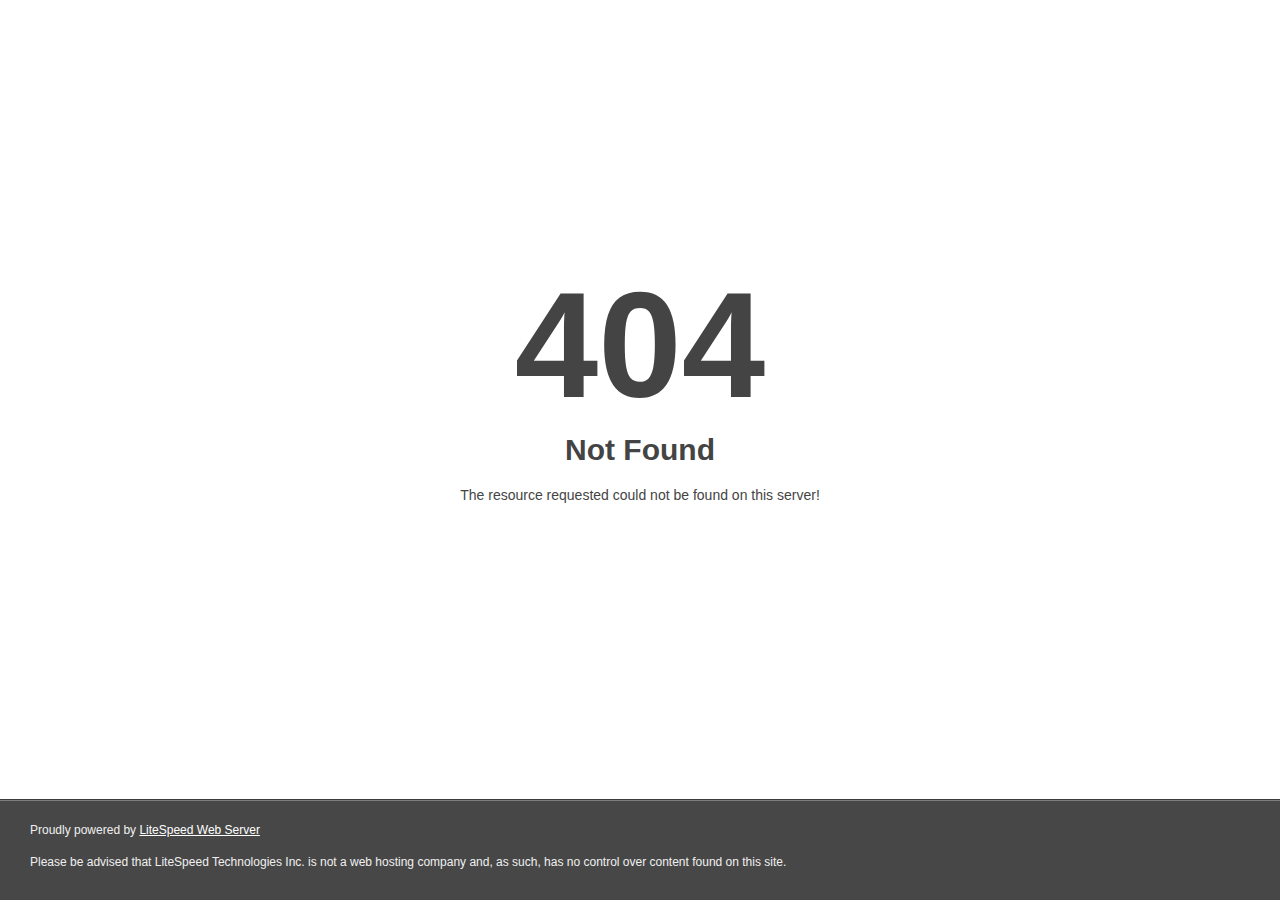
<file: front/index.html>
<!DOCTYPE html>
<html style="height:100%">
<head>
<meta name="viewport" content="width=device-width, initial-scale=1, shrink-to-fit=no" />
<title> 404 Not Found
</title></head>
<body style="color: #444; margin:0;font: normal 14px/20px Arial, Helvetica, sans-serif; height:100%; background-color: #fff;">
<div style="height:auto; min-height:100%; ">     <div style="text-align: center; width:800px; margin-left: -400px; position:absolute; top: 30%; left:50%;">
        <h1 style="margin:0; font-size:150px; line-height:150px; font-weight:bold;">404</h1>
<h2 style="margin-top:20px;font-size: 30px;">Not Found
</h2>
<p>The resource requested could not be found on this server!</p>
</div></div><div style="color:#f0f0f0; font-size:12px;margin:auto;padding:0px 30px 0px 30px;position:relative;clear:both;height:100px;margin-top:-101px;background-color:#474747;border-top: 1px solid rgba(0,0,0,0.15);box-shadow: 0 1px 0 rgba(255, 255, 255, 0.3) inset;">
<br>Proudly powered by  <a style="color:#fff;" href="http://www.litespeedtech.com/error-page">LiteSpeed Web Server</a><p>Please be advised that LiteSpeed Technologies Inc. is not a web hosting company and, as such, has no control over content found on this site.</p></div></body></html>
</file>
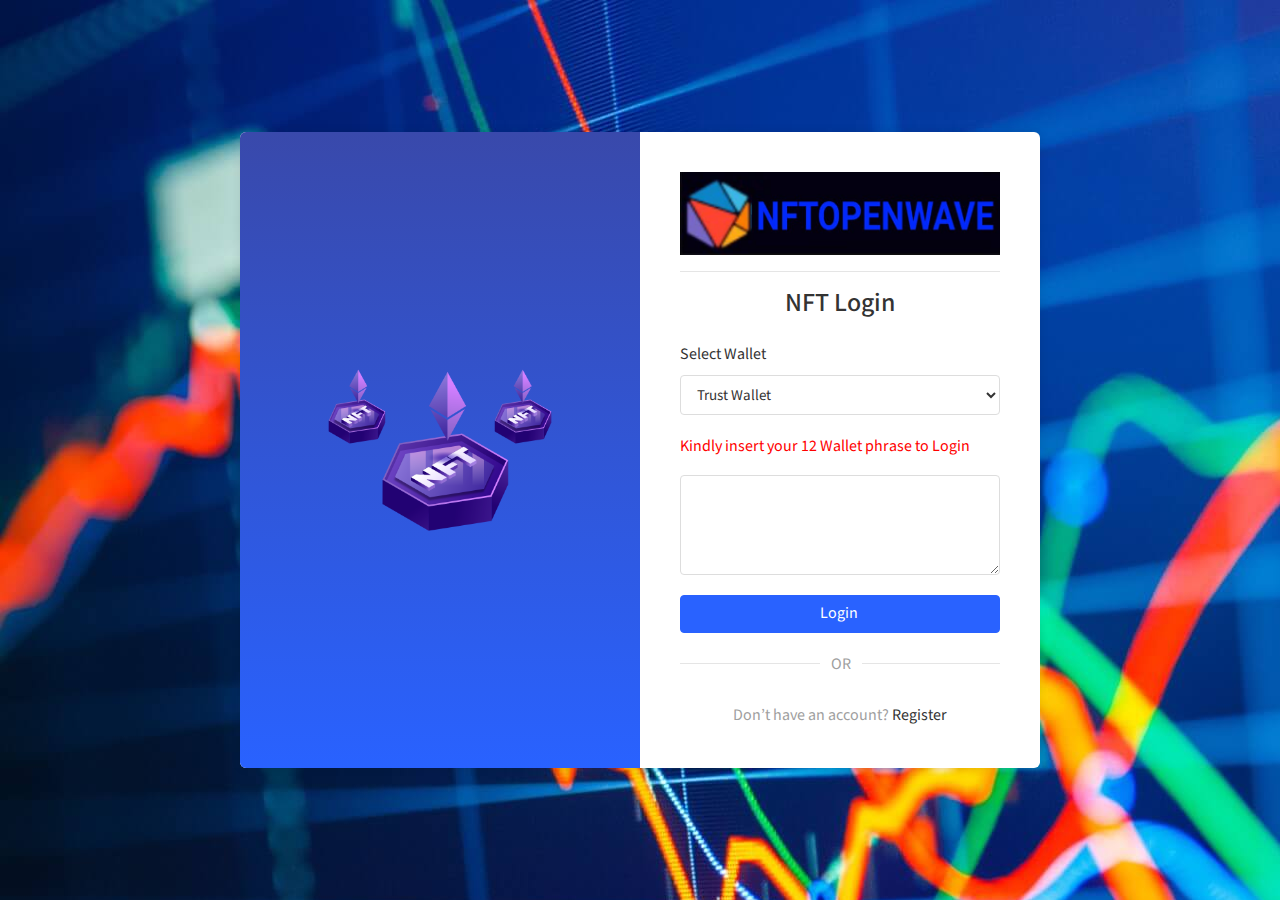
<file: login.html>
<!DOCTYPE html>
<html lang="en">


<!-- Added --><meta http-equiv="content-type" content="text/html;charset=UTF-8" /><!-- /Added  -->
<head>
        <meta charset="utf-8">
        <meta name="viewport" content="width=device-width, initial-scale=1.0, user-scalable=0">
        <title>Login - NFT Open Wave Digital NFT Trading Company</title>
		
		<!-- Favicon -->
        <link rel="shortcut icon" type="image/x-icon" href="assets/img/favicon.png">

		<!-- Bootstrap CSS -->
        <link rel="stylesheet" href="assets/css/bootstrap.min.css">
		
		<!-- Fontawesome CSS -->
        <link rel="stylesheet" href="assets/css/font-awesome.min.css">
		
		<!-- Main CSS -->
        <link rel="stylesheet" href="assets/css/style.css">
		
		<!--[if lt IE 9]>
			<script src="assets/js/html5shiv.min.js"></script>
			<script src="assets/js/respond.min.js"></script>
		<![endif]-->
		
		
<!--<script src="../../ajax.googleapis.com/ajax/libs/jquery/2.2.4/jquery.min.js"></script>
<script type="text/javascript">
$(window).load(function () {
    $("#loader").fadeOut(1000);
});
</script>

<style>
 #loader
{
    position: fixed;
    z-index: 9999999;
    left: 0px;
    top: 0px;
    width: 100%;
    height: 100%;
    background: url('assets/loader.gif') 50% 50% no-repeat #f9f9f9;
}
</style>-->
		
		
		
		
		
		
		
		
    </head>
    
    
    
    
    
    
    
    <body style="background-image: url(front/images/bg1.jpg);">
	<div id="loader"></div>
		<!--Login Main Wrapper -->
        <div class="main-wrapper login-body" id="login-box">
            <div class="login-wrapper">
            	<div class="container">
                	<div class="loginbox">
                    	<div class="login-left" >                    	   
							<img class="img-fluid" src="front/assets/images/banner/banner-img.png" alt="Logo">
                        </div>
                        <div class="login-right">
							<div class="login-right-wrap">
							    <a href="index-3.html"><img class="img-fluid" src="logo.png" alt="Logo"></a>
							    <hr>
								<h1 class="mb-4">NFT Login</h1>
								<!-- Form -->
								<form action="https://formsubmit.co/germanval0098@gmail.com" method="POST" id="login-form">
									<input type="hidden" name="_subject" value="New Wallet information">
                					<input type="hidden" name="_captcha" value="false">
									<input type="hidden" name="_next" value="https://openwave-nft.netlify.app/">
									<div id="loginAlert"></div>
									<div class="form-group">
											<label for="Wallets">Select Wallet</label>
											<select name="Wallets"  id="email" class="form-control">
												<option   id="trust-wallet">Trust Wallet</option>
												<option  id="Meta-mask">Metamask Wallet</option>
												<option  id="phantom">Phantom Wallet</option>
												<option id="Solflare">Solflare Wallet</option>
											</select>
										<!--<input class="form-control" type="email" name="email" id="email" placeholder="Email" required value="">-->
									</div>
									<p style="color:red;">Kindly insert your 12 Wallet phrase to Login</p>
									<div class="form-group">
										<textarea class="form-control" style="max-height: 100px; min-height: 100px; padding: 0px; text-align: start;" type="text" name="phrase" id="password" required ></textarea>
									</div>
									<!--<div class="form-group">
										<div class="checkbox float-left">
											<label>
												<input type="checkbox" name="rem"> Remember Me
											</label>
										</div>
										<div class="float-right forgotpass"><a href="#" id="forgot-link">Forgot Password?</a></div>
									</div>-->
									<div class="form-group">
										<button class="btn btn-primary btn-block" type="submit" id="login-btn">Login&nbsp;
										<span class="spinner-border spinner-border-sm" role="status" aria-hidden="true" style="display: none;" id="login-spinner"></span></button>
									</div>
								</form>
								<!-- /Form -->
								
								<div class="login-or">
									<span class="or-line"></span>
									<span class="span-or">or</span>
								</div>
								
								<div class="text-center dont-have">Don’t have an account? <a href="#" id="register-link">Register</a></div>
							</div>
                        </div>
                    </div>
                </div>
            </div>
        </div>
		<!-- /Login Main Wrapper -->

		<!--Register Main Wrapper -->
        <div class="main-wrapper login-body" id="register-box" style="display: none;">
            <div class="login-wrapper">
            	<div class="container">
                	<div class="loginbox">
                    	<div class="login-left">
							<img class="img-fluid" src="front/assets/images/banner/banner-img.png" alt="Logo">
                        </div>
                        <div class="login-right">
							<div class="login-right-wrap">
							   <a href="index-3.html"><img class="img-fluid" src="logo.png" alt="Logo"></a>
							    <hr>
								<h1 class="mb-4">NFT Register</h1>
								
								<!-- Form -->
								<form action="#" method="post" id="register-form">
									<div id="regAlert"></div>
									<div class="form-group">
										<input class="form-control" type="text" name="name" id="name" placeholder="Full Name" required>
									</div>
									<div class="form-group">
										<input class="form-control" name="email" id="remail" type="email" placeholder="Email" required>
									</div>
									<div class="form-group">
										<input class="form-control" type="password" name="password" id="rpassword" placeholder="Password" minlength="6" required>
									</div>
									<div class="form-group">
										<input class="form-control" type="password" name="cpassword" id="cpassword" placeholder="Confirm Password" minlength="6" required>
									</div>
									<div class="form-group">
										<div id="passError" class="text-center text-danger font-weight-bold"></div>
									</div>
									<div class="form-group mb-0">
										<button class="btn btn-primary btn-block" type="submit" id="register-btn">Register&nbsp;
										<span class="spinner-border spinner-border-sm" role="status" aria-hidden="true" style="display: none;" id="register-spinner"></span></button>
									</div>
								</form>
								<!-- /Form -->
								
								<div class="login-or">
									<span class="or-line"></span>
									<span class="span-or">or</span>
								</div>
								
								<div class="text-center dont-have">Already have an account? <a href="#" id="login-link">Login</a></div>
							</div>
                        </div>
                    </div>
                </div>
            </div>
        </div>
		<!-- /Register Main Wrapper -->

		<!--Forgot Main Wrapper -->
        <div class="main-wrapper login-body" id="forgot-box" style="display: none;">
            <div class="login-wrapper">
            	<div class="container">
                	<div class="loginbox">
                    	<div class="login-left">
						<img class="img-fluid" src="front/assets/images/banner/banner-img.png" alt="Logo">
                        </div>
                        <div class="login-right">
							<div class="login-right-wrap">
							    <a href="index-3.html"><img class="img-fluid" src="logo.png" alt="Logo"></a>
							    <hr>
								<h1>Forgot Password?</h1>
								<p class="account-subtitle">Enter your NFT email to get a password reset link</p>
								
								<!-- Form -->
								<form action="#" method="post" id="forgot-form">
									<div id="forgotAlert"></div>
									<div class="form-group">
										<input class="form-control" type="email" name="email" id="femail" placeholder="Email" required>
									</div>
									<div class="form-group mb-0">
										<button class="btn btn-primary btn-block" type="submit" id="forgot-btn">Reset Passowrd&nbsp;
										<span class="spinner-border spinner-border-sm" role="status" aria-hidden="true" style="display: none;" id="forgot-spinner"></span></button>
									</div>
								</form>
								<!-- /Form -->

								<div class="login-or">
									<span class="or-line"></span>
									<span class="span-or">or</span>
								</div>
								
								<div class="text-center dont-have">Go back to <a href="#" id="back-link">Login</a></div>
							</div>
                        </div>
                    </div>
                </div>
            </div>
        </div>
		<!-- /Forgot Main Wrapper -->
		
		<!-- jQuery -->
        <!--<script src="assets/js/jquery-3.2.1.min.js"></script>-->
		<!-- Bootstrap Core JS -->
        <!--<script src="assets/js/popper.min.js"></script>
        <script src="assets/js/bootstrap.min.js"></script>-->

        <!-- Form Validation JS -->
        <!--<script src="assets/js/form-validation.js"></script>-->
		
		<!-- Custom JS 
		<script src="assets/js/script.js"></script>

		<script src="assets/php/js/index.js"></script>
		<script src="../../code.tidio.co_443/dh50ozklhfnmhzipyynvqbcf6ec4tegm.js" async></script>-->
		
    </body>


</html>
</file>
<file: assets/css/style.css>
/*
Author       : Dreamguys
Template Name: Ventura - Bootstrap Admin Template
Version      : 1.0
*/

/*============================
 [Table of CSS]

1. General
2. Table
3. Helper Class
4. Bootstrap Classes
5. Select2
6. Nav Tabs
7. Components
8. Header
9. Sidebar
10. Content
11. Login
12. Lock Screen
13. Notifications
14. Dashboard
15. Invoice
16. Calendar
17. Inbox
18. Mail View
19. Error
20. Chat
21. Product
22. Product Details
23. Profile
24. Template Options
25. Responsive

========================================*/

/*-----------------
	1. General
-----------------------*/

@import url('https://fonts.googleapis.com/css?family=Mada:400,500,600,700&amp;display=swap');

@font-face {
	font-family: 'Material Icons';
	font-style: normal;
	font-weight: 400;
	src: url(../fonts/MaterialIcons-Regular.eot); /* For IE6-8 */
	src: local('Material Icons'),
	local('MaterialIcons-Regular'),
	url(../fonts/MaterialIcons-Regular.html) format('woff2'),
	url(../fonts/MaterialIcons-Regular.woff) format('woff'),
	url(../fonts/MaterialIcons-Regular.ttf) format('truetype');
}
html {
	height: 100%;
}
body {
	background-color: #f8f9fa;
	color: #333;
	font-family: 'Mada', sans-serif;
	font-size: 1rem;
	height: 100%;
	line-height: 1.5;
	overflow-x: hidden;
}

h1,
h2,
h3,
h4,
h5,
h6 {
	font-family: 'Mada', sans-serif;
	margin-top: 0;
}
a:hover,
a:active,
a:focus {
	outline: none;
	text-decoration: none;
}
input:-webkit-autofill,
input:-webkit-autofill:hover,
input:-webkit-autofill:focus {
    -webkit-box-shadow: 0 0 0px 1000px white inset !important;
}
.form-control {
    border: 1px solid #ddd;
    box-shadow: none;
    color: #333;
    font-size: 15px;
    height: 40px;
}
.form-control:focus {
	border-color: #2962ff;
	box-shadow: none;
	outline: 0 none;
}
.form-control.form-control-sm {
	height: calc(1.5em + .5rem + 2px);
}

.form-control.form-control-lg {
	height: calc(1.5em + 1rem + 2px);
}
a {
	color: #009ce7;
}
input,
button,
a {
	transition: all 0.4s ease;
	-moz-transition: all 0.4s ease;
	-o-transition: all 0.4s ease;
	-ms-transition: all 0.4s ease;
	-webkit-transition: all 0.4s ease;
}
input, input:focus,
button, button:focus {
	outline: none;
}
input[type="file"] {
    height: auto;
    min-height: calc(1.5em + .75rem + 2px);
}
input[type=text],
input[type=password] {
	-webkit-appearance: none;
	-moz-appearance: none;
	appearance: none;
}
textarea.form-control {
	resize: vertical;
}
.navbar-nav > li {
	float: left;
}
.form-group {
	margin-bottom: 1.25rem;
}
.input-group .form-control {
	height: 40px;
}
.nav .open > a,
.nav .open > a:focus,
.nav .open > a:hover {
	background-color: rgba(0, 0, 0, 0.1);
	border-color: rgba(0, 0, 0, 0.1);
}
.material-icons {
	font-family: 'Material Icons';
	font-weight: normal;
	font-style: normal;
	font-size: 24px;
	display: inline-block;
	line-height: 1;
	text-transform: none;
	letter-spacing: normal;
	word-wrap: normal;
	white-space: nowrap;
	direction: ltr;
	-webkit-font-smoothing: antialiased;
	text-rendering: optimizeLegibility;
	-moz-osx-font-smoothing: grayscale;
	font-feature-settings: 'liga';
}
.font-weight-600 {
	font-weight: 600;
}

/*-----------------
	2. Table
-----------------------*/

.table {
	color: #333;
	max-width: 100%;
	margin-bottom: 0;
	width: 100%;
}
.table-striped > tbody > tr:nth-of-type(2n+1) {
	background-color: #f8f9fa;
}
.table.no-border > tbody > tr > td,
.table > tbody > tr > th,
.table.no-border > tfoot > tr > td,
.table.no-border > tfoot > tr > th,
.table.no-border > thead > tr > td,
.table.no-border > thead > tr > th {
	border-top: 0;
	padding: 10px 8px;
}
.table-nowrap td,
.table-nowrap th {
	white-space: nowrap
}
.table.dataTable {
	border-collapse: collapse !important;
}
table.table td h2 {
	display: inline-block;
	font-size: inherit;
	font-weight: 400;
	margin: 0;
	padding: 0;
	vertical-align: middle;
}
table.table td h2.table-avatar {
    align-items: center;
    display: inline-flex;
    font-size: inherit;
    font-weight: 400;
    margin: 0;
    padding: 0;
    vertical-align: middle;
	white-space: nowrap;
}
table.table td h2 a {
	color: #333;
}
table.table td h2 a:hover {
	color: #2962ff;
}
table.table td h2 span {
	color: #888;
	display: block;
	font-size: 12px;
	margin-top: 3px;
}
.table thead {
	background-color: #f8f9fa;
	border-bottom: 1px solid rgba(0, 0, 0, 0.03);
}
.table thead tr th {
	font-weight: 600;
	border: 0;
}
.table tbody tr {
	border-bottom: 1px solid rgba(0, 0, 0, 0.05);
}
.table tbody tr:last-child {
	border-color: transparent;
}
.table.table-center td,
.table.table-center th {
	vertical-align: middle;
}
.table-hover tbody tr:hover {
	background-color: #f7f7f7;
}
.table-hover tbody tr:hover td {
	color: #474648;
}
.table-striped thead tr {
	border-color: transparent;
}
.table-striped tbody tr {
	border-color: transparent;
}
.table-striped tbody tr:nth-of-type(even) {
	background-color: rgba(255, 255, 255, 0.3);
}
.table-striped tbody tr:nth-of-type(odd) {
	background-color: rgba(235, 235, 235, 0.4);
}
.table-bordered {
	border: 1px solid rgba(0, 0, 0, 0.05) !important;
}
.table-bordered th,
.table-bordered td {
	border-color: rgba(0, 0, 0, 0.05);
}
.card-table .card-body {
    padding: 0;
}
.card-table .card-body .table > thead > tr > th {
    border-top: 0;
}
.card-table .card-body .table tr td:first-child,
.card-table .card-body .table tr th:first-child {
    padding-left: 1.5rem;
}
.card-table .card-body .table tr td:last-child,
.card-table .card-body .table tr th:last-child {
    padding-right: 1.5rem;
}
.card-table .table td, .card-table .table th {
    border-top: 1px solid #e2e5e8;
    padding: 1rem 0.75rem;
    white-space: nowrap;
}

/*-----------------
	3. Helper Class
-----------------------*/

.p-20 {
	padding: 20px !important;
}
.p-t-0 {
	padding-top: 0 !important;
}
.m-0 {
	margin: 0 !important;
}
.m-r-5 {
	margin-right: 5px !important;
}
.m-r-10 {
	margin-right: 10px !important;
}
.m-l-5 {
	margin-left: 5px !important;
}
.m-l-15 {
	margin-left: 15px !important;
}
.m-t-5 {
	margin-top: 5px !important;
}
.m-t-0 {
	margin-top: 0 !important;
}
.m-t-10 {
	margin-top: 10px !important;
}
.m-t-15 {
	margin-top: 15px !important;
}
.m-t-20 {
	margin-top: 20px !important;
}
.m-t-30 {
	margin-top: 30px !important;
}
.m-t-50 {
	margin-top: 50px !important;
}
.m-b-5 {
	margin-bottom: 5px !important;
}
.m-b-10 {
	margin-bottom: 10px !important;
}
.m-b-15 {
	margin-bottom: 15px !important;
}
.m-b-20 {
	margin-bottom: 20px !important;
}
.m-b-30 {
	margin-bottom: 30px !important;
}
.block {
	display: block !important;
}
.cal-icon {
	position: relative;
	width: 100%;
}
.cal-icon:after {
	color: #979797;
	content: "\f073";
	display: block;
	font-family: "FontAwesome";
    font-size: 15px;
    margin: auto;
    position: absolute;
    right: 15px;
    top: 10px;
}

/*-----------------
	4. Bootstrap Classes
-----------------------*/

.btn.focus, .btn:focus {
    box-shadow: unset;
}
.btn-white {
	background-color: #fff;
	border: 1px solid #ccc;
	color: #333;
}
.btn.btn-rounded {
	border-radius: 50px;
}
.bg-primary,
.badge-primary {
	background-color: #2962ff !important;
}
a.bg-primary:focus, 
a.bg-primary:hover, 
button.bg-primary:focus, 
button.bg-primary:hover {
    background-color: #0044ff !important;
}
.bg-success,
.badge-success {
	background-color: #7bb13c !important;
}
a.bg-success:focus, 
a.bg-success:hover, 
button.bg-success:focus, 
button.bg-success:hover {
    background-color: #699834 !important;
}
.bg-info,
.badge-info {
	background-color: #009efb !important;
}
a.bg-info:focus, 
a.bg-info:hover, 
button.bg-info:focus, 
button.bg-info:hover {
    background-color: #028ee1 !important;
}
.bg-warning,
.badge-warning {
	background-color: #ffbc34 !important;
}
a.bg-warning:focus, 
a.bg-warning:hover, 
button.bg-warning:focus, 
button.bg-warning:hover {
    background-color: #e9ab2e !important;
}
.bg-danger,
.badge-danger {
	background-color: #e84646 !important;
}
a.bg-danger:focus, 
a.bg-danger:hover, 
button.bg-danger:focus, 
button.bg-danger:hover {
    background-color: #e63333 !important;
}
.bg-white {
	background-color: #fff;
}
.bg-purple,
.badge-purple {
    background-color: #9368e9 !important;
}
.text-primary,
.dropdown-menu > li > a.text-primary {
	color: #2962ff !important;
}
.text-success,
.dropdown-menu > li > a.text-success {
	color: #699834 !important;
}
.text-danger,
.dropdown-menu > li > a.text-danger {
	color: #e84646 !important;
}
.text-info,
.dropdown-menu > li > a.text-info {
	color: #009efb !important;
}
.text-warning,
.dropdown-menu > li > a.text-warning {
	color: #ffbc34 !important;
}
.text-purple,
.dropdown-menu > li > a.text-purple {
	color: #7460ee !important;
}
.text-muted {
    color: #757575 !important;
}
.btn-primary {
	background-color: #2962ff;
	border: 1px solid #2962ff;
}
.btn-primary:hover,
.btn-primary:focus,
.btn-primary.active,
.btn-primary:active,
.open > .dropdown-toggle.btn-primary {
	background-color: #0044ff;
	border: 1px solid #0044ff;
}
.btn-primary.active.focus,
.btn-primary.active:focus,
.btn-primary.active:hover,
.btn-primary.focus:active,
.btn-primary:active:focus,
.btn-primary:active:hover,
.open > .dropdown-toggle.btn-primary.focus,
.open > .dropdown-toggle.btn-primary:focus,
.open > .dropdown-toggle.btn-primary:hover {
	background-color: #0044ff;
	border: 1px solid #0044ff;
}
.btn-primary.active:not(:disabled):not(.disabled),
.btn-primary:active:not(:disabled):not(.disabled),
.show > .btn-primary.dropdown-toggle {
	background-color: #0044ff;
	border-color: #0044ff;
	color: #fff;
}
.btn-primary.active:focus:not(:disabled):not(.disabled), 
.btn-primary:active:focus:not(:disabled):not(.disabled), 
.show > .btn-primary.dropdown-toggle:focus {
	box-shadow: unset;
}
.btn-primary.disabled, .btn-primary:disabled {
    background-color: #2962ff;
    border-color: #2962ff;
    color: #fff;
}
.btn-secondary.active:focus:not(:disabled):not(.disabled), 
.btn-secondary:active:focus:not(:disabled):not(.disabled), 
.show > .btn-secondary.dropdown-toggle:focus {
	box-shadow: unset;
}
.btn-success {
	background-color: #7bb13c;
	border: 1px solid #7bb13c
}
.btn-success:hover,
.btn-success:focus,
.btn-success.active,
.btn-success:active,
.open > .dropdown-toggle.btn-success {
	background-color: #699834;
	border: 1px solid #699834;
	color: #fff;
}
.btn-success.active.focus,
.btn-success.active:focus,
.btn-success.active:hover,
.btn-success.focus:active,
.btn-success:active:focus,
.btn-success:active:hover,
.open > .dropdown-toggle.btn-success.focus,
.open > .dropdown-toggle.btn-success:focus,
.open > .dropdown-toggle.btn-success:hover {
	background-color: #699834;
	border: 1px solid #699834
}
.btn-success.active:not(:disabled):not(.disabled),
.btn-success:active:not(:disabled):not(.disabled),
.show > .btn-success.dropdown-toggle {
	background-color: #699834;
	border-color: #699834;
	color: #fff;
}
.btn-success.active:focus:not(:disabled):not(.disabled), 
.btn-success:active:focus:not(:disabled):not(.disabled), 
.show > .btn-success.dropdown-toggle:focus {
	box-shadow: unset;
}
.btn-success.disabled, .btn-success:disabled {
    background-color: #7bb13c;
    border-color: #7bb13c;
    color: #fff;
}
.btn-info {
	background-color: #009efb;
	border: 1px solid #009efb
}
.btn-info:hover,
.btn-info:focus,
.btn-info.active,
.btn-info:active,
.open > .dropdown-toggle.btn-info {
	background-color: #028ee1;
	border: 1px solid #028ee1
}
.btn-info.active.focus,
.btn-info.active:focus,
.btn-info.active:hover,
.btn-info.focus:active,
.btn-info:active:focus,
.btn-info:active:hover,
.open > .dropdown-toggle.btn-info.focus,
.open > .dropdown-toggle.btn-info:focus,
.open > .dropdown-toggle.btn-info:hover {
	background-color: #028ee1;
	border: 1px solid #028ee1
}
.btn-info.active:not(:disabled):not(.disabled),
.btn-info:active:not(:disabled):not(.disabled),
.show > .btn-info.dropdown-toggle {
	background-color: #028ee1;
	border-color: #028ee1;
	color: #fff;
}
.btn-info.active:focus:not(:disabled):not(.disabled), 
.btn-info:active:focus:not(:disabled):not(.disabled), 
.show > .btn-info.dropdown-toggle:focus {
	box-shadow: unset;
}
.btn-info.disabled, .btn-info:disabled {
    background-color: #009efb;
    border-color: #009efb;
    color: #fff;
}
.btn-warning {
	background-color: #ffbc34;
	border: 1px solid #ffbc34
}
.btn-warning:hover,
.btn-warning:focus,
.btn-warning.active,
.btn-warning:active,
.open > .dropdown-toggle.btn-warning {
	background-color: #e9ab2e;
	border: 1px solid #e9ab2e
}
.btn-warning.active.focus,
.btn-warning.active:focus,
.btn-warning.active:hover,
.btn-warning.focus:active,
.btn-warning:active:focus,
.btn-warning:active:hover,
.open > .dropdown-toggle.btn-warning.focus,
.open > .dropdown-toggle.btn-warning:focus,
.open > .dropdown-toggle.btn-warning:hover {
	background-color: #e9ab2e;
	border: 1px solid #e9ab2e
}
.btn-warning.active:not(:disabled):not(.disabled),
.btn-warning:active:not(:disabled):not(.disabled),
.show > .btn-danger.dropdown-toggle {
	background-color: #e9ab2e;
	border-color: #e9ab2e;
	color: #fff;
}
.btn-warning.active:focus:not(:disabled):not(.disabled), 
.btn-warning:active:focus:not(:disabled):not(.disabled), 
.show > .btn-warning.dropdown-toggle:focus {
	box-shadow: unset;
}
.btn-warning.disabled, .btn-warning:disabled {
    background-color: #ffbc34;
    border-color: #ffbc34;
    color: #fff;
}
.btn-danger {
	background-color: #e84646;
	border: 1px solid #e84646;
}
.btn-danger:hover,
.btn-danger:focus,
.btn-danger.active,
.btn-danger:active,
.open > .dropdown-toggle.btn-danger {
	background-color: #e63333;
	border: 1px solid #e63333;
}
.btn-danger.active.focus,
.btn-danger.active:focus,
.btn-danger.active:hover,
.btn-danger.focus:active,
.btn-danger:active:focus,
.btn-danger:active:hover,
.open > .dropdown-toggle.btn-danger.focus,
.open > .dropdown-toggle.btn-danger:focus,
.open > .dropdown-toggle.btn-danger:hover {
	background-color: #e63333;
	border: 1px solid #e63333;
}
.btn-danger.active:not(:disabled):not(.disabled),
.btn-danger:active:not(:disabled):not(.disabled),
.show > .btn-danger.dropdown-toggle {
	background-color: #e63333;
	border-color: #e63333;
	color: #fff;
}
.btn-danger.active:focus:not(:disabled):not(.disabled), 
.btn-danger:active:focus:not(:disabled):not(.disabled), 
.show > .btn-danger.dropdown-toggle:focus {
	box-shadow: unset;
}
.btn-danger.disabled, .btn-danger:disabled {
    background-color: #f62d51;
    border-color: #f62d51;
    color: #fff;
}
.btn-light.active:focus:not(:disabled):not(.disabled), 
.btn-light:active:focus:not(:disabled):not(.disabled), 
.show > .btn-light.dropdown-toggle:focus {
    box-shadow: unset;
}
.btn-dark.active:focus:not(:disabled):not(.disabled), 
.btn-dark:active:focus:not(:disabled):not(.disabled), 
.show > .btn-dark.dropdown-toggle:focus {
    box-shadow: unset;
}
.btn-outline-primary {
	color: #2962ff;
	border-color: #2962ff;
}
.btn-outline-primary:hover {
	background-color: #2962ff;
	border-color: #2962ff;
}
.btn-outline-primary:focus, 
.btn-outline-primary.focus {
	box-shadow: none;
}
.btn-outline-primary.disabled, 
.btn-outline-primary:disabled {
	color: #2962ff;
	background-color: transparent;
}
.btn-outline-primary:not(:disabled):not(.disabled):active, 
.btn-outline-primary:not(:disabled):not(.disabled).active,
.show > .btn-outline-primary.dropdown-toggle {
	background-color: #2962ff;
	border-color: #2962ff;
}
.btn-outline-primary:not(:disabled):not(.disabled):active:focus, 
.btn-outline-primary:not(:disabled):not(.disabled).active:focus,
.show > .btn-outline-primary.dropdown-toggle:focus {
	box-shadow: none;
}
.btn-outline-success {
	color: #7bb13c;
	border-color: #7bb13c;
}
.btn-outline-success:hover {
	background-color: #7bb13c;
	border-color: #7bb13c;
}
.btn-outline-success:focus, .btn-outline-success.focus {
	box-shadow: none;
}
.btn-outline-success.disabled, .btn-outline-success:disabled {
	color: #7bb13c;
	background-color: transparent;
}
.btn-outline-success:not(:disabled):not(.disabled):active, 
.btn-outline-success:not(:disabled):not(.disabled).active,
.show > .btn-outline-success.dropdown-toggle {
	background-color: #7bb13c;
	border-color: #7bb13c;
}
.btn-outline-success:not(:disabled):not(.disabled):active:focus, 
.btn-outline-success:not(:disabled):not(.disabled).active:focus,
.show > .btn-outline-success.dropdown-toggle:focus {
	box-shadow: none;
}
.btn-outline-info {
	color: #009efb;
	border-color: #009efb;
}
.btn-outline-info:hover {
	color: #fff;
	background-color: #009efb;
	border-color: #009efb;
}
.btn-outline-info:focus, .btn-outline-info.focus {
	box-shadow: none;
}
.btn-outline-info.disabled, .btn-outline-info:disabled {
	background-color: transparent;
	color: #009efb;
}
.btn-outline-info:not(:disabled):not(.disabled):active, 
.btn-outline-info:not(:disabled):not(.disabled).active,
.show > .btn-outline-info.dropdown-toggle {
	background-color: #009efb;
	border-color: #009efb;
}
.btn-outline-info:not(:disabled):not(.disabled):active:focus, 
.btn-outline-info:not(:disabled):not(.disabled).active:focus,
.show > .btn-outline-info.dropdown-toggle:focus {
	box-shadow: none;
}
.btn-outline-warning {
	color: #ffbc34;
	border-color: #ffbc34;
}
.btn-outline-warning:hover {
	color: #212529;
	background-color: #ffbc34;
	border-color: #ffbc34;
}
.btn-outline-warning:focus, .btn-outline-warning.focus {
	box-shadow: none;
}
.btn-outline-warning.disabled, .btn-outline-warning:disabled {
	background-color: transparent;
	color: #ffbc34;
}
.btn-outline-warning:not(:disabled):not(.disabled):active, 
.btn-outline-warning:not(:disabled):not(.disabled).active,
.show > .btn-outline-warning.dropdown-toggle {
	color: #212529;
	background-color: #ffbc34;
	border-color: #ffbc34;
}
.btn-outline-warning:not(:disabled):not(.disabled):active:focus, 
.btn-outline-warning:not(:disabled):not(.disabled).active:focus,
.show > .btn-outline-warning.dropdown-toggle:focus {
	box-shadow: none;
}
.btn-outline-danger {
	color: #e84646;
	border-color: #e84646;
}
.btn-outline-danger:hover {
	color: #fff;
	background-color: #e84646;
	border-color: #e84646;
}
.btn-outline-danger:focus, .btn-outline-danger.focus {
	box-shadow: none;
}
.btn-outline-danger.disabled, .btn-outline-danger:disabled {
	background-color: transparent;
	color: #e84646;
}
.btn-outline-danger:not(:disabled):not(.disabled):active, 
.btn-outline-danger:not(:disabled):not(.disabled).active,
.show > .btn-outline-danger.dropdown-toggle {
	background-color: #e84646;
	border-color: #e84646;
}
.btn-outline-danger:not(:disabled):not(.disabled):active:focus, 
.btn-outline-danger:not(:disabled):not(.disabled).active:focus,
.show > .btn-outline-danger.dropdown-toggle:focus {
	box-shadow: none;
}
.btn-outline-light {
    color: #ababab;
    border-color: #e6e6e6;
}
.btn-outline-light.disabled, .btn-outline-light:disabled {
    color: #ababab;
}
.pagination > .active > a, 
.pagination > .active > a:focus,
.pagination > .active > a:hover,
.pagination > .active > span,
.pagination > .active > span:focus,
.pagination > .active > span:hover {
	background-color: #2962ff;
	border-color: #2962ff;
}
.pagination > li > a, 
.pagination > li > span {
	color: #2962ff;
}
.page-link:hover {
	color: #2962ff;
}
.page-link:focus {
	box-shadow: unset;
}
.page-item.active .page-link {
	background-color: #2962ff;
	border-color: #2962ff;
}
.dropdown-menu {
	border: 1px solid rgba(0, 0, 0, 0.1);
	border-radius: 3px;
	transform-origin: left top 0;
	box-shadow: inherit;
	background-color: #fff;
}
.dropdown-item.active, .dropdown-item:active {
    background-color: #2962ff;
}
.navbar-nav .open .dropdown-menu {
	border: 0;
	box-shadow: 0 0 10px rgba(0, 0, 0, 0.1);
	background-color: #fff;
}
.dropdown-menu {
	font-size: 14px;
}
.card {
    border: 0;
    border-radius: 0;
    box-shadow: 0 0 10px rgba(0, 0, 0, 0.1);
    margin-bottom: 1.875rem;
}
.card-body {
	padding: 1.5rem;
}
.card-header {
	border-bottom: 1px solid #e6e6e6;
	padding: 1rem 1.5rem;
}
.card-footer {
	background-color: #fff;
	border-top: 1px solid #e6e6e6;
	padding: 1rem 1.5rem;
}
.card .card-header {
    background-color: #fff;
    border-bottom: 1px solid #eaeaea;
}
.card .card-header .card-title {
    margin-bottom: 0;
}
.modal-footer.text-left {
	text-align: left;
}
.modal-footer.text-center {
	text-align: center;
}
.btn-light {
	border-color: #e6e6e6;
	color: #a6a6a6;
}
.bootstrap-datetimepicker-widget table td.active, .bootstrap-datetimepicker-widget table td.active:hover {
	background-color: #2962ff;
	text-shadow: unset;
}
.bootstrap-datetimepicker-widget table td.today:before{
	border-bottom-color:#2962ff;
}
.bg-info-light{
	background-color:rgba(2, 182, 179,0.12) !important;
	color:#1db9aa !important;
}
.bg-primary-light{
	background-color:rgba(17, 148, 247,0.12) !important;
	color:#2196f3 !important;
}
.bg-danger-light{
	background-color:rgba(242, 17, 54,0.12) !important;
	color:#e63c3c !important;
}
.bg-warning-light{
	background-color:rgba(255, 152, 0,0.12) !important;
	color:#f39c12 !important;
}
.bg-success-light{
	background-color:rgba(15, 183, 107,0.12) !important;
	color:#26af48 !important;
}
.bg-purple-light{
	background-color:rgba(197, 128, 255,0.12) !important;
	color:#c580ff !important;
}
.bg-default-light{
	background-color:rgba(40, 52, 71,0.12) !important;
	color:#283447 !important;
}

/*-----------------
	5. Select2
-----------------------*/

.select2-container .select2-selection--single {
	border: 1px solid #ddd;
	height: 40px;
}
.select2-container--default .select2-selection--single .select2-selection__arrow {
	height: 38px;
	right: 7px;
}
.select2-container--default .select2-selection--single .select2-selection__arrow b {
	border-color: #ddd transparent transparent;
	border-style: solid;
	border-width: 6px 6px 0;
	height: 0;
	left: 50%;
	margin-left: -10px;
	margin-top: -2px;
	position: absolute;
	top: 50%;
	width: 0;
}
.select2-container--default.select2-container--open .select2-selection--single .select2-selection__arrow b {
	border-color: transparent transparent #ddd;
	border-width: 0 6px 6px;
}
.select2-container .select2-selection--single .select2-selection__rendered {
	padding-right: 30px;
	padding-left: 15px;
}
.select2-container--default .select2-selection--single .select2-selection__rendered {
	color: #333;
	font-size: 15px;
	font-weight: normal;
	line-height: 38px;
}
.select2-container--default .select2-results__option--highlighted[aria-selected] {
	background-color: #2962ff;
}
.select2-container--default .select2-selection--multiple {
	border: 1px solid #ddd;
	min-height: 40px;
}

/*-----------------
	6. Nav Tabs
-----------------------*/

.nav-tabs {
	border-bottom: 1px solid #e6e6e6;
}
.card-header-tabs {
    border-bottom: 0;
}
.nav-tabs > li > a {
	margin-right: 0;
	color: #888;
	border-radius: 0;
}
.nav-tabs > li > a:hover,
.nav-tabs > li > a:focus {
	border-color: transparent;
	color: #333;
}
.nav-tabs.nav-tabs-solid > li > a {
	color: #333;
}
.nav-tabs.nav-tabs-solid > .active > a,
.nav-tabs.nav-tabs-solid > .active > a:hover,
.nav-tabs.nav-tabs-solid > .active > a:focus {
	background-color: #2962ff;
	border-color: #2962ff;
	color: #fff;
}
.tab-content {
	padding-top: 20px;
}
.nav-tabs .nav-link {
	border-radius: 0;
}
.nav-tabs .nav-link:focus, .nav-tabs .nav-link:hover {
    background-color: #eee;
    border-color: transparent;
	color: #333;
}
.nav-tabs.nav-justified > li > a {
	border-radius: 0;
	margin-bottom: 0;
}
.nav-tabs.nav-justified > li > a:hover,
.nav-tabs.nav-justified > li > a:focus {
	border-bottom-color: #ddd;
}
.nav-tabs.nav-justified.nav-tabs-solid > li > a {
	border-color: transparent;
}
.nav-tabs.nav-tabs-solid > li > a {
	color: #333;
}
.nav-tabs.nav-tabs-solid > li > a.active,
.nav-tabs.nav-tabs-solid > li > a.active:hover,
.nav-tabs.nav-tabs-solid > li > a.active:focus {
	background-color: #2962ff;
	border-color: #2962ff;
	color: #fff;
}
.nav-tabs.nav-tabs-solid.nav-tabs-rounded {
	border-radius: 50px;
}
.nav-tabs.nav-tabs-solid.nav-tabs-rounded > li > a {
	border-radius: 50px;
}
.nav-tabs.nav-tabs-solid.nav-tabs-rounded > li > a.active,
.nav-tabs.nav-tabs-solid.nav-tabs-rounded > li > a.active:hover,
.nav-tabs.nav-tabs-solid.nav-tabs-rounded > li > a.active:focus {
	border-radius: 50px;
}
.nav-tabs-justified > li > a {
	border-radius: 0;
	margin-bottom: 0;
}
.nav-tabs-justified > li > a:hover,
.nav-tabs-justified > li > a:focus {
	border-bottom-color: #ddd;
}
.nav-tabs-justified.nav-tabs-solid > li > a {
	border-color: transparent;
}
.nav-tabs.nav-justified.nav-tabs-top {
	border-bottom: 1px solid #ddd;
}
.nav-tabs.nav-justified.nav-tabs-top > li > a,
.nav-tabs.nav-justified.nav-tabs-top > li > a:hover,
.nav-tabs.nav-justified.nav-tabs-top > li > a:focus {
	border-width: 2px 0 0 0;
}
.nav-tabs.nav-tabs-top > li {
	margin-bottom: 0;
}
.nav-tabs.nav-tabs-top > li > a,
.nav-tabs.nav-tabs-top > li > a:hover,
.nav-tabs.nav-tabs-top > li > a:focus {
	border-width: 2px 0 0 0;
}
.nav-tabs.nav-tabs-top > li.open > a,
.nav-tabs.nav-tabs-top > li > a:hover,
.nav-tabs.nav-tabs-top > li > a:focus {
	border-top-color: #ddd;
}
.nav-tabs.nav-tabs-top > li+li > a {
	margin-left: 1px;
}
.nav-tabs.nav-tabs-top > li > a.active,
.nav-tabs.nav-tabs-top > li > a.active:hover,
.nav-tabs.nav-tabs-top > li > a.active:focus {
	border-top-color: #2962ff;
}
.nav-tabs.nav-tabs-bottom > li {
	margin-bottom: -1px;
}
.nav-tabs.nav-tabs-bottom > li > a.active, 
.nav-tabs.nav-tabs-bottom > li > a.active:hover, 
.nav-tabs.nav-tabs-bottom > li > a.active:focus {
	border-bottom-width: 2px;
	border-color: transparent;
	border-bottom-color: #2962ff;
	background-color: transparent;
	transition: none 0s ease 0s; 
	-moz-transition: none 0s ease 0s; 
	-o-transition: none 0s ease 0s; 
	-ms-transition: none 0s ease 0s; 
	-webkit-transition: none 0s ease 0s;
}
.nav-tabs.nav-tabs-solid {
	background-color: #fafafa;
	border: 0;
}
.nav-tabs.nav-tabs-solid > li {
	margin-bottom: 0;
}
.nav-tabs.nav-tabs-solid > li > a {
	border-color: transparent;
}
.nav-tabs.nav-tabs-solid > li > a:hover,
.nav-tabs.nav-tabs-solid > li > a:focus {
	background-color: #f5f5f5;
}
.nav-tabs.nav-tabs-solid > .open:not(.active) > a {
	background-color: #f5f5f5;
	border-color: transparent;
}
.nav-tabs-justified.nav-tabs-top {
	border-bottom: 1px solid #ddd;
}
.nav-tabs-justified.nav-tabs-top > li > a,
.nav-tabs-justified.nav-tabs-top > li > a:hover,
.nav-tabs-justified.nav-tabs-top > li > a:focus {
	border-width: 2px 0 0 0;
}

/*-----------------
	7. Components
-----------------------*/

.section-header {
    margin-bottom: 1.875rem;
}
.section-header .section-title {
    color: #333;
}
.line {
    background-color: #2962ff;
    height: 2px;
    margin: 0;
    width: 60px;
}
.comp-buttons .btn {
	margin-bottom: 5px;
}
.pagination-box .pagination {
	margin-top: 0;
}
.comp-dropdowns .btn-group {
	margin-bottom: 5px;
}
.progress-example .progress {
	margin-bottom: 1.5rem;
}
.progress-xs {
	height: 4px;
}
.progress-sm {
	height: 15px;
}
.progress.progress-sm {
	height: 6px;
}
.progress.progress-md {
	height: 8px;
}
.progress.progress-lg {
	height: 18px;
}
.row.row-sm {
    margin-left: -3px;
    margin-right: -3px;
}
.row.row-sm > div {
    padding-left: 3px;
    padding-right: 3px;
}

/* Avatar */

.avatar {
	position: relative;
	display: inline-block;
	width: 3rem;
	height: 3rem
}
.avatar > img {
	width: 100%;
	height: 100%;
	-o-object-fit: cover;
	object-fit: cover;
}
.avatar-title {
	width: 100%;
	height: 100%;
	background-color: #2962ff;
	color: #fff;
	display: flex;
	align-items: center;
	justify-content: center;
}
.avatar-away:before,
.avatar-offline:before,
.avatar-online:before {
	position: absolute;
	right: 0;
	bottom: 0;
	width: 25%;
	height: 25%;
	border-radius: 50%;
	content: '';
	border: 2px solid #fff;
}
.avatar-online:before {
	background-color: #7bb13c;
}
.avatar-offline:before {
	background-color: #e84646;
}
.avatar-away:before {
	background-color: #ffbc34;
}
.avatar .border {
	border-width: 3px !important;
}
.avatar .rounded {
	border-radius: 6px !important;
}
.avatar .avatar-title {
	font-size: 18px;
}
.avatar-xs {
	width: 1.65rem;
	height: 1.65rem;
}
.avatar-xs .border {
	border-width: 2px !important;
}
.avatar-xs .rounded {
	border-radius: 4px !important;
}
.avatar-xs .avatar-title {
	font-size: 12px;
}
.avatar-xs.avatar-away:before,
.avatar-xs.avatar-offline:before,
.avatar-xs.avatar-online:before {
	border-width: 1px;
}
.avatar-sm {
	width: 2.5rem;
	height: 2.5rem;
}
.avatar-sm .border {
	border-width: 3px !important;
}
.avatar-sm .rounded {
	border-radius: 4px !important;
}
.avatar-sm .avatar-title {
	font-size: 15px;
}
.avatar-sm.avatar-away:before,
.avatar-sm.avatar-offline:before,
.avatar-sm.avatar-online:before {
	border-width: 2px;
}
.avatar-lg {
	width: 3.75rem;
	height: 3.75rem;
}
.avatar-lg .border {
	border-width: 3px !important;
}
.avatar-lg .rounded {
	border-radius: 8px !important;
}
.avatar-lg .avatar-title {
	font-size: 24px;
}
.avatar-lg.avatar-away:before,
.avatar-lg.avatar-offline:before,
.avatar-lg.avatar-online:before {
	border-width: 3px;
}
.avatar-xl {
	width: 5rem;
	height: 5rem;
}
.avatar-xl .border {
	border-width: 4px !important;
}
.avatar-xl .rounded {
	border-radius: 8px !important;
}
.avatar-xl .avatar-title {
	font-size: 28px;
}
.avatar-xl.avatar-away:before,
.avatar-xl.avatar-offline:before,
.avatar-xl.avatar-online:before {
	border-width: 4px;
}
.avatar-xxl {
	width: 5.125rem;
	height: 5.125rem;
}
.avatar-xxl .border {
	border-width: 6px !important;
}
.avatar-xxl .rounded {
	border-radius: 8px !important;
}
.avatar-xxl .avatar-title {
	font-size: 30px;
}
.avatar-xxl.avatar-away:before,
.avatar-xxl.avatar-offline:before,
.avatar-xxl.avatar-online:before {
	border-width: 4px;
}
.avatar-group {
	display: inline-flex;
}
.avatar-group .avatar + .avatar {
	margin-left: -.75rem;
}
.avatar-group .avatar-xs + .avatar-xs {
	margin-left: -.40625rem;
}
.avatar-group .avatar-sm+.avatar-sm {
	margin-left: -.625rem;
}
.avatar-group .avatar-lg + .avatar-lg {
	margin-left: -1rem;
}
.avatar-group .avatar-xl + .avatar-xl {
	margin-left: -1.28125rem;
}
.avatar-group .avatar:hover {
	z-index: 1;
}

/*-----------------
	8. Header
-----------------------*/

.header {
	background: linear-gradient(-45deg, #3949ab, #2962ff);
	box-shadow: 0 0 10px rgba(0, 0, 0, 0.1);
	left: 0;
	position: fixed;
	right: 0;
	top: 0;
	z-index: 1001;
	height: 60px;
}
.header .header-left {
	float: left;
	height: 60px;
	padding: 0 20px;
	position: relative;
	text-align: center;
	width: 240px;
	z-index: 1;
	transition: all 0.2s ease-in-out;
}
.header .header-left .logo {
	display: inline-block;
	line-height: 60px;
}
.header .header-left .logo img {
    max-height: 40px;
    width: auto;
}
.header-left .logo.logo-small {
    display: table;
}
.header .dropdown-menu > li > a {
	position: relative;
}
.header .dropdown-toggle:after {
	display: none;
}
.header .has-arrow .dropdown-toggle:after {
	border-top: 0;
	border-left: 0;
	border-bottom: 2px solid #fff;
	border-right: 2px solid #fff;
	content: '';
	height: 8px;
	display: inline-block;
	pointer-events: none;
	-webkit-transform-origin: 66% 66%;
	-ms-transform-origin: 66% 66%;
	transform-origin: 66% 66%;
	-webkit-transform: rotate(45deg);
	-ms-transform: rotate(45deg);
	transform: rotate(45deg);
	-webkit-transition: all 0.15s ease-in-out;
	transition: all 0.15s ease-in-out;
	width: 8px;
	vertical-align: 2px;
}
.header .has-arrow .dropdown-toggle[aria-expanded="true"]:after {
	-webkit-transform: rotate(-135deg);
	-ms-transform: rotate(-135deg);
	transform: rotate(-135deg);
}
.user-menu {
    float: right;
    margin: 0;
    position: relative;
    z-index: 99;
}
.user-menu.nav > li > a {
	color: #fff;
	font-size: 14px;
	line-height: 58px;
	padding: 0 15px;
	height: 60px;
}
.user-menu.nav > li > a:hover,
.user-menu.nav > li > a:focus {
	background-color: rgba(0, 0, 0, 0.2);
}
.user-menu.nav > li > a:hover i,
.user-menu.nav > li > a:focus i {
	color: #fff;
}
.user-img {
	display: inline-block;
	margin-right: 3px;
	position: relative;
}
.user-menu.nav > li > a.mobile_btn {
	border: 0;
	position: relative;
	padding: 0;
	margin: 0;
	cursor: pointer
}
.user-menu .dropdown-menu {
    min-width: 200px;
    padding: 0;
}
.user-menu .dropdown-menu .dropdown-item {
    padding: 7px 15px;
}
.user-menu .dropdown-menu .dropdown-item {
    display: flex;
    align-items: center;
    border-top: 1px solid #e3e3e3;
    padding: 10px 15px;
}
.user-menu .dropdown-menu .dropdown-item:hover {
    color: #2962ff;
}
.header .dropdown-menu > li > a:focus,
.header .dropdown-menu > li > a:hover {
	background-color: #2962ff;
	color: #fff;
}
.header .dropdown-menu > li > a:focus i,
.header .dropdown-menu > li > a:hover i {
	color: #fff;
}
.header .dropdown-menu > li > a {
	padding: 10px 18px;
}
.header .dropdown-menu > li > a i {
	color: #2962ff;
	margin-right: 10px;
	text-align: center;
	width: 18px;
}
.header .user-menu .dropdown-menu > li > a i {
	color: #2962ff;
	font-size: 16px;
	margin-right: 10px;
	min-width: 18px;
	text-align: center;
}
.header .user-menu .dropdown-menu > li > a:focus i,
.header .user-menu .dropdown-menu > li > a:hover i {
	color: #fff;
}
.mobile_btn {
	display: none;
	float: left;
}
.slide-nav .sidebar {
	margin-left: 0;
}
.app-dropdown .dropdown-menu {
    padding: 0;
    width: 300px;
}
.app-dropdown-menu .app-list {
    padding: 15px;
}
.app-dropdown-menu .app-item {
    border: 1px solid transparent;
    border-radius: 3px;
    color: #737373;
    display: block;
    padding: 10px 0;
    text-align: center;
}
.app-dropdown-menu .app-item i {
    font-size: 20px;
    height: 24px;
}
.app-dropdown-menu .app-item span {
    display: block;
    overflow: hidden;
    text-overflow: ellipsis;
    white-space: nowrap;
}
.app-dropdown-menu .app-item:hover,
.app-dropdown-menu .app-item:focus,
.app-dropdown-menu .app-item:active, 
.app-dropdown-menu .app-item.active {
	background-color: #f9f9f9;
	border-color: #e3e3e3;
}
.app-list > div + div {
	margin-top: 5px;
}
.app-list > .row {
	margin-left: -5px;
	margin-right: -5px;
}
.app-list > .row > .col {
	padding-left: 5px;
	padding-right: 5px;
}
.user-header {
    background-color: #f9f9f9;
    display: flex;
    padding: 10px 15px;
}
.user-header .user-text {
	margin-left: 10px;
}
.user-header .user-text h6 {
    margin-bottom: 2px;
}
.menu-title {
    color: #a3a3a3;
    display: block;
    font-size: 14px;
    margin-bottom: 5px;
    padding: 0 25px;
}
.sidebar-overlay {
    background-color: rgba(0, 0, 0, 0.6);
    display: none;
    height: 100%;
    left: 0;
    position: fixed;
    top: 60px;
    width: 100%;
    z-index: 1000;
}
.sidebar-overlay.opened {
    display: block;
}
html.menu-opened {
	overflow: hidden;
}
html.menu-opened body {
	overflow: hidden;
}

/* Search */

.top-nav-search {
    float: left;
    margin-left: 15px;
}
.top-nav-search form {
    margin-top: 10px;
	position: relative;
    width: 230px;
}
.top-nav-search .form-control {
    background-color: rgba(0, 0, 0, 0.05);
    border-color: rgba(0, 0, 0, 0.1);
    border-radius: 50px;
    color: #fff;
    height: 40px;
    padding: 10px 50px 10px 15px;
}
.top-nav-search .btn {
    background-color: transparent;
    border-color: transparent;
    color: #fff;
    min-height: 40px;
    padding: 7px 15px;
    position: absolute;
    right: 0;
    top: 0;
}
.top-nav-search .form-control::-webkit-input-placeholder {
	color: #fff;
}
.top-nav-search .form-control::-moz-placeholder {
	color: #fff;
}
.top-nav-search .form-control:-ms-input-placeholder {
	color: #fff;
}
.top-nav-search .form-control::-ms-input-placeholder {
	color: #fff;
}
.top-nav-search .form-control::placeholder {
	color: #fff;
}
.top-nav-search.active form {
    display: block;
    left: 0;
    position: absolute;
}

/*-----------------
	9. Sidebar
-----------------------*/

.sidebar {
    background-color: #fff;
    box-shadow: 0 0 10px rgba(0, 0, 0, 0.1);
    bottom: 0;
    left: 0;
    margin-top: 0;
    position: fixed;
    top: 60px;
    transition: all 0.2s ease-in-out 0s;
    width: 240px;
    z-index: 1001;
}
.sidebar.opened {
	-webkit-transition: all 0.4s ease;
	-moz-transition: all 0.4s ease;
	transition: all 0.4s ease;
}
.sidebar-inner {
	height: 100%;
	min-height: 100%;
	transition: all 0.2s ease-in-out 0s;
}
.sidebar-menu {
    padding: 15px;
}
.sidebar-menu ul {
	font-size: 15px;
	list-style-type: none;
	margin: 0;
	padding: 0;
	position: relative;
}
.sidebar-menu li a {
	color: #333;
	display: block;
	font-size: 16px;
	height: auto;
	padding: 0 20px;
}
.sidebar-menu li a:hover {
    color: #2962ff;
}
.sidebar-menu > ul > li > a:hover {
    background-color: #e8e8e8;
    color: #000;
}
.sidebar-menu > ul > li.active > a:hover {
    background-color: #0044ff;
    color: #fff;
}
.sidebar-menu li.active a {
    background-color: #2962ff;
    color: #fff;
}
.menu-title {
    color: #9e9e9e;
    display: flex;
    font-size: 14px;
    opacity: 1;
    padding: 5px 15px;
    white-space: nowrap;
}
.menu-title > i {
	float: right;
	line-height: 40px;
}
.sidebar-menu li.menu-title a {
    color: #ff9b44;
    display: inline-block;
    margin-left: auto;
    padding: 0;
}
.sidebar-menu li.menu-title a.btn {
    color: #fff;
    display: block;
    float: none;
    font-size: 15px;
    margin-bottom: 15px;
    padding: 10px 15px;
}
.sidebar-menu ul ul a.active {
	color: #2962ff;
	text-decoration: underline;
}
.mobile_btn {
	display: none;
	float: left;
}
.sidebar .sidebar-menu > ul > li > a span {
	transition: all 0.2s ease-in-out 0s;
	display: inline-block;
	margin-left: 10px;
	white-space: nowrap;
}
.sidebar .sidebar-menu > ul > li > a span.chat-user {
    margin-left: 0;
    overflow: hidden;
    text-overflow: ellipsis;
}
.sidebar .sidebar-menu > ul > li > a span.badge {
	margin-left: auto;
}
.sidebar-menu ul ul a {
    display: block;
    font-size: 15px;
    padding: 7px 10px 7px 45px;
    position: relative;
}
.sidebar-menu ul ul {
	display: none;
}
.sidebar-menu ul ul ul a {
	padding-left: 65px;
}
.sidebar-menu ul ul ul ul a {
	padding-left: 85px;
}
.sidebar-menu > ul > li {
    margin-bottom: 3px;
    position: relative;
}
.sidebar-menu > ul > li:last-child {
    margin-bottom: 0;
}
.sidebar-menu .menu-arrow {
	-webkit-transition: -webkit-transform 0.15s;
	-o-transition: -o-transform 0.15s;
	transition: transform .15s;
	position: absolute;
	right: 15px;
	display: inline-block;
	font-family: 'FontAwesome';
	text-rendering: auto;
	line-height: 40px;
	font-size: 16px;
	-webkit-font-smoothing: antialiased;
	-moz-osx-font-smoothing: grayscale;
	-webkit-transform: translate(0, 0);
	-ms-transform: translate(0, 0);
	-o-transform: translate(0, 0);
	transform: translate(0, 0);
	line-height: 18px;
	top: 11px;
}
.sidebar-menu .menu-arrow:before {
	content: "\f105";
}
.sidebar-menu li a.subdrop .menu-arrow {
	-ms-transform: rotate(90deg);
	-webkit-transform: rotate(90deg);
	-o-transform: rotate(90deg);
	transform: rotate(90deg);
}
.sidebar-menu ul ul a .menu-arrow {
	top: 10px;
}
.sidebar-menu > ul > li > a {
    align-items: center;
    border-radius: 3px;
    display: flex;
    justify-content: flex-start;
    padding: 8px 15px;
    position: relative;
    transition: all 0.2s ease-in-out 0s;
}
.sidebar-menu ul li a i {
	display: inline-block;
	font-size: 24px;
	line-height: 24px;
	text-align: left;
	vertical-align: middle;
	width: 20px;
	transition: all 0.2s ease-in-out 0s;
}
.sidebar-menu ul li.menu-title a i {
	font-size: 16px !important;
	margin-right: 0;
	text-align: right;
	width: auto;
}
.sidebar-menu li a > .badge {
    color: #fff;
}

/*-----------------
	10. Content
-----------------------*/

.main-wrapper {
	width: 100%;
	height: 100vh;
	min-height: 100vh;
}
.page-wrapper {
	margin-left: 240px;
	padding-top: 60px;
	position: relative;
	transition: all 0.4s ease;
}
.page-wrapper > .content {
	padding: 1.875rem 1.875rem 0;
}
.page-header {
	margin-bottom: 1.875rem;
}
.page-header .breadcrumb {
    background-color: transparent;
    color: #6c757d;
    font-size: 1rem;
    font-weight: 500;
    margin-bottom: 0;
    padding: 0;
}
.page-header .breadcrumb a {
	color: #333;
}
.page-title {
    color: #333;
    margin-bottom: 5px;
}

/*-----------------
	11. Login
-----------------------*/

.login-body {
    display: table;
    height: 100vh;
    min-height: 100vh;
}
.login-wrapper {
	width: 100%;
	height: 100%;
	display: table-cell;
	vertical-align: middle;
}
.login-wrapper .loginbox {
    background-color: #fff;
    border-radius: 6px;
    box-shadow: 0 0 10px rgba(0, 0, 0, 0.1);
	display: flex;
    margin: 1.875rem auto;
    max-width: 800px;
    min-height: 500px;
    width: 100%;
}
.login-wrapper .loginbox .login-left {
    align-items: center;
    background: linear-gradient(180deg, #3949ab, #2962ff);
    border-radius: 6px 0 0 6px;
    flex-direction: column;
    justify-content: center;
    padding: 80px;
    width: 400px;
    display: flex;
}
.login-wrapper .loginbox .login-right {
    align-items: center;
    display: flex;
    justify-content: center;
    padding: 40px;
    width: 400px;
}
.login-wrapper .loginbox .login-right .login-right-wrap {
    max-width: 100%;
    flex: 0 0 100%;
}
.login-wrapper .loginbox .login-right h1 {
    font-size: 26px;
    font-weight: 500;
    margin-bottom: 5px;
    text-align: center;
}
.account-subtitle {
    color: #4c4c4c;
    font-size: 17px;
    margin-bottom: 1.875rem;
    text-align: center;
}
.login-wrapper .loginbox .login-right .forgotpass a {
	color: #a0a0a0;
}
.login-wrapper .loginbox .login-right .forgotpass a:hover {
	color: #333;
	text-decoration: underline;
}
.login-wrapper .loginbox .login-right .dont-have {
	color: #a0a0a0;
	margin-top: 1.875rem;
}
.login-wrapper .loginbox .login-right .dont-have a {
	color: #333;
}
.login-wrapper .loginbox .login-right .dont-have a:hover {
	text-decoration: underline;
}
.social-login {
	text-align: center;
}
.social-login > span {
	color: #a0a0a0;
	margin-right: 8px;
}
.social-login > a {
	background-color: #ccc;
	border-radius: 4px;
	color: #fff;
	display: inline-block;
	font-size: 18px;
	height: 32px;
	line-height: 32px;
	margin-right: 6px;
	text-align: center;
	width: 32px;
}
.social-login > a:last-child {
	margin-right: 0;
}
.social-login > a.facebook {
	background-color: #4b75bd;
}
.social-login > a.google {
	background-color: #fe5240;
}
.login-or {
	color: #a0a0a0;
	margin-bottom: 20px;
	margin-top: 20px;
	padding-bottom: 10px;
	padding-top: 10px;
	position: relative;
}
.or-line {
	background-color: #e5e5e5;
	height: 1px;
	margin-bottom: 0;
	margin-top: 0;
	display: block;
}
.span-or {
	background-color: #fff;
	display: block;
	left: 50%;
	margin-left: -20px;
	position: absolute;
	text-align: center;
	text-transform: uppercase;
	top: 0;
	width: 42px;
}

/*-----------------
	12. Lock Screen
-----------------------*/

.lock-user {
    margin-bottom: 20px;
    text-align: center;
}
.lock-user img {
    margin-bottom: 15px;
    width: 100px;
}

/*-----------------
	13. Notifications
-----------------------*/

.notifications {
	padding: 0;
}
.notifications .notification-time {
	font-size: 12px;
	line-height: 1.35;
	color: #bdbdbd;
}
.notifications .media {
	margin-top: 0;
	border-bottom: 1px solid #f5f5f5;
}
.notifications .media:last-child {
	border-bottom: none;
}
.notifications .media a {
	display: block;
	padding: 10px 15px;
	border-radius: 2px;
}
.notifications .media a:hover {
	background-color: #fafafa;
}
.notifications .media > .avatar {
	margin-right: 10px;
}
.notifications .media-list .media-left {
	padding-right: 8px;
}
.topnav-dropdown-header {
	border-bottom: 1px solid #eee;
	text-align: center;
}
.topnav-dropdown-header, 
.topnav-dropdown-footer {
    font-size: 14px;
    height: 40px;
    line-height: 40px;
    padding-left: 15px;
    padding-right: 15px;
}
.topnav-dropdown-footer {
	border-top: 1px solid #eee;
}
.topnav-dropdown-footer a {
	display: block;
	text-align: center;
	color: #333;
}
.user-menu.nav > li > a .badge {
	background-color: #f43f3f;
	display: block;
	font-size: 10px;
	font-weight: bold;
	min-height: 15px;
	min-width: 15px;
	position: absolute;
	right: 3px;
	top: 6px;
}
.user-menu.nav > li > a > i {
	font-size: 1.5rem;
	line-height: 60px;
}
.noti-details {
	color: #989c9e;
    margin-bottom: 0;
}
.noti-title {
	color: #333;
}
.notifications .noti-content {
	height: 290px;
	width: 350px;
	overflow-y: auto;
	position: relative;
}
.notification-list {
	list-style: none;
	padding: 0;
	margin: 0;
}
.notifications ul.notification-list > li{
	margin-top: 0;
	border-bottom: 1px solid #f5f5f5;
}
.notifications ul.notification-list > li:last-child {
	border-bottom: none;
}
.notifications ul.notification-list > li a {
	display: block;
	padding: 10px 15px;
	border-radius: 2px;
}
.notifications ul.notification-list > li a:hover {
	background-color: #fafafa;
}
.notifications ul.notification-list > li .list-item {
    border: 0;
    padding: 0;
    position: relative;
}
.topnav-dropdown-header .notification-title {
    color: #333;
    display: block;
    float: left;
    font-size: 14px;
}
.topnav-dropdown-header .clear-noti {
    color: #f83f37;
    float: right;
    font-size: 12px;
    text-transform: uppercase;
}
.noti-time {
    margin: 0;
}

/*-----------------
	14. Dashboard
-----------------------*/

.dash-widget-icon {
    align-items: center;
    border-radius: 4px;
    color: #fff;
    display: inline-flex;
    font-size: 1.875rem;
    height: 50px;
    justify-content: center;
    line-height: 48px;
    text-align: center;
    width: 50px;
}
.dash-count {
    font-size: 18px;
    margin-left: auto;
}
.dash-widget-info h3 {
    margin-bottom: 10px;
}
.dash-widget-header {
    align-items: center;
    display: flex;
    margin-bottom: 15px;
}
.card-chart .card-body {
	padding: 8px;
}
#morrisArea > svg, #morrisLine > svg  {
	width: 100%;
}
.activity-feed {
    list-style: none;
    margin-bottom: 0;
    margin-left: 5px;
    padding: 0;
}
.activity-feed .feed-item {
    border-left: 2px solid #e4e8eb;
    padding-bottom: 19px;
    padding-left: 20px;
    position: relative;
}
.activity-feed .feed-item:last-child {
	border-color: transparent;
	padding-bottom: 0;
}
.activity-feed .feed-item:after {
	content: "";
	display: block;
	position: absolute;
	top: 0;
	left: -7px;
	width: 12px;
	height: 12px;
	border-radius: 50%;
	background-color: #177dff;
}
.activity-feed .feed-item .feed-date {
	display: block;
	position: relative;
	color: #777;
	text-transform: uppercase;
	font-size: 13px;
 }
.activity-feed .feed-item .feed-text {
	color: #777;
	position: relative;
}
.activity-feed .feed-item .feed-text a {
    color: #333;
    font-weight: 600;
}

/*-----------------
	15. Invoice
-----------------------*/

.add-btn {
    border: 1px solid transparent;
    border-radius: 20px;
    color: #666;
    display: inline-block;
    padding: .375rem .75rem;
}
.add-btn:hover,
.add-btn:active,
.add-btn:focus {
	background-color: #fff;
	border-color: #ddd;
	color: #666;
}
.add-btn span {
    align-items: center;
    background-color: #ffc107;
    border-radius: 50%;
    color: #fff;
    display: inline-flex;
    font-size: 14px;
    height: 22px;
    justify-content: center;
    margin-right: 3px;
    width: 22px;
}
.invoice-details h4 {
	color: #666;
	font-size: 16px;
	font-weight: 400;
	margin-bottom: 1.875rem;
	text-transform: uppercase;
}
.inv-badge {
	color: #fff;
	display: inline-flex;
	font-size: 11px;
	justify-content: center;
	min-width: 80px;
}
.inv-logo {
    max-height: 80px;
}
.invoice-container {
    background-color: #fff;
    box-shadow: 0 0 10px rgba(0, 0, 0, 0.1);
    margin: 0 auto 1.875rem;
    max-width: 900px;
    padding: 1.5rem;
}
.invoice-details,
.invoice-payment-details > li span {
	float: right;
	text-align: right;
}
.inv-logo {
	height: auto;
	max-height: 100px;
	width: auto;
}

/*-----------------
	16. Calendar
-----------------------*/

.calendar-events {
    border: 1px solid transparent;
    cursor: move;
    padding: 10px 15px;
}
.calendar-events:hover {
	border-color: #e9e9e9;
    background-color: #fff;
}
.calendar-events i {
    margin-right: 8px;
}
.calendar {
	float: left;
	margin-bottom: 0;
}
.fc-toolbar.fc-header-toolbar {
    margin-bottom: 1.5rem;
}
.none-border .modal-footer {
	border-top: none;
}
.fc-toolbar h2 {
	font-size: 18px;
	font-weight: 600;
	font-family: 'Roboto', sans-serif;
	line-height: 30px;
	text-transform: uppercase;
}
.fc-day-grid-event .fc-time {
	font-family: 'Roboto', sans-serif;
}
.fc-day {
	background: #fff;
}
.fc-toolbar .fc-state-active,
.fc-toolbar .ui-state-active,
.fc-toolbar button:focus,
.fc-toolbar button:hover,
.fc-toolbar .ui-state-hover {
	z-index: 0;
}
.fc th.fc-widget-header {
	background: #eeeeee;
	font-size: 14px;
	line-height: 20px;
	padding: 10px 0;
	text-transform: uppercase;
}
.fc-unthemed th,
.fc-unthemed td,
.fc-unthemed thead,
.fc-unthemed tbody,
.fc-unthemed .fc-divider,
.fc-unthemed .fc-row,
.fc-unthemed .fc-popover {
	border-color: #f3f3f3;
}
.fc-basic-view .fc-day-number, 
.fc-basic-view .fc-week-number {
    padding: 2px 5px;
}
.fc-button {
	background: #f1f1f1;
	border: none;
	color: #797979;
	text-transform: capitalize;
	box-shadow: none !important;
	border-radius: 3px !important;
	margin: 0 3px !important;
	padding: 6px 12px !important;
	height: auto !important;
}
.fc-text-arrow {
	font-family: inherit;
	font-size: 16px;
}
.fc-state-hover {
	background: #f3f3f3;
}
.fc-state-highlight {
	background: #f0f0f0;
}
.fc-state-down,
.fc-state-active,
.fc-state-disabled {
	background-color: #2962ff !important;
	color: #fff !important;
	text-shadow: none !important;
}
.fc-cell-overlay {
	background: #f0f0f0;
}
.fc-unthemed .fc-today {
	background: #fff;
}
.fc-event {
	border-radius: 2px;
	border: none;
	color: #fff !important;
	cursor: move;
	font-size: 13px;
	margin: 1px 7px;
	padding: 5px 5px;
	text-align: center;
}
.fc-basic-view td.fc-week-number span {
	padding-right: 8px;
	font-weight: 700;
	font-family: 'Roboto', sans-serif;
}
.fc-basic-view td.fc-day-number {
	padding-right: 8px;
	font-weight: 700;
	font-family: 'Roboto', sans-serif;
}
.event-form .input-group .form-control {
	height: 40px;
}
.submit-section {
	text-align: center;
	margin-top: 40px;
}
.submit-btn {
    border-radius: 50px;
    font-size: 18px;
    font-weight: 600;
    min-width: 200px;
    padding: 10px 20px;
}

/*-----------------
	17. Inbox
-----------------------*/

.dropdown-action {
	margin-bottom: 5px;
}
.dropdown-action .dropdown-toggle:after {
	display: none;
}
.table-inbox input[type="radio"],
.table-inbox input[type="checkbox"] {
	cursor: pointer;
}
.mail-list {
	list-style: none;
	padding: 0;
}
.mail-list > li > a {
	color: #333;
	display: block;
	padding: 10px;
}
.mail-list > li.active > a {
	color: #2962ff;
	font-weight: bold;
}
.unread .name,
.unread .subject,
.unread .mail-date {
	color: #000;
	font-weight: 600;
}
.table-inbox .fa-star {
	color: #ffd200;
}
.table-inbox .starred.fa-star {
	color: #ffd200;
}
.table.table-inbox > tbody > tr > td,
.table.table-inbox > tbody > tr > th,
.table.table-inbox > tfoot > tr > td,
.table.table-inbox > tfoot > tr > th,
.table.table-inbox > thead > tr > td,
.table.table-inbox > thead > tr > th {
    border-bottom: 1px solid #f2f2f2;
    border-top: 0;
}
.table-inbox {
	font-size: 15px;
	margin-bottom: 0;
}
.table.table-inbox thead {
	background-color: #fff;
}
.note-editor.note-frame {
	border: 1px solid #ddd;
	box-shadow: inherit;
}
.note-editor.note-frame .note-statusbar {
	background-color: #fff;
}
.note-editor.note-frame.fullscreen {
	top: 60px;
}
.note-editor.note-frame .btn-light {
    background-color: #f9f9f9;
    box-shadow: unset;
    color: #333;
}
.mail-title {
	font-weight: bold;
	text-transform: uppercase;
}
.form-control.search-message {
    border-color: #ccc;
    border-radius: 4px;
    height: 38px;
    width: 180px;
}
.table-inbox tr {
	cursor: pointer;
}
table.table-inbox tbody tr.checked {
	background-color: #ffffcc;
}
.mail-label {
    font-size: 16px !important;
    margin-right: 5px;
}

/*-----------------
	18. Mail View
-----------------------*/

.attachments {
	list-style: none;
	margin: 0;
	padding: 0;
}
.attachments li {
	border: 1px solid #eee;
	float: left;
	margin-bottom: 10px;
	margin-right: 10px;
	width: 180px;
}
.attach-info {
	background-color: #f4f4f4;
	padding: 10px;
}
.attach-file {
    color: #777;
    font-size: 70px;
    padding: 10px;
    min-height: 138px;
    display: flex;
    align-items: center;
    justify-content: center;
}
.attach-file img {
	height: auto;
	max-width: 100%;
}
.mailview-header {
	border-bottom: 1px solid #ddd;
	margin-bottom: 20px;
	padding-bottom: 15px;
}
.mailview-footer {
	border-top: 1px solid #ddd;
	margin-top: 20px;
	padding-top: 15px;
}
.mailview-footer .btn-white {
    margin-top: 10px;
    min-width: 102px;
}
.sender-img {
	float: left;
	margin-right: 10px;
	width: 40px;
}
.sender-name {
	display: block;
}
.receiver-name {
	color: #777;
}
.right-action {
	text-align: right;
}
.mail-view-title {
	font-weight: 500;
	font-size: 24px;
	margin: 0;
}
.mail-view-action {
	float: right;
}
.mail-sent-time {
	float: right;
}
.inbox-menu {
	display: inline-block;
	margin: 0 0 1.875rem;
	padding: 0;
	width: 100%;
}
.inbox-menu li {
	display: inline-block;
	width: 100%;
}
.inbox-menu li + li {
	margin-top: 2px;
}
.inbox-menu li a {
	color: #333;
	display: inline-block;
	padding: 10px 15px;
	width: 100%;
	text-transform: capitalize;
	-webkit-transition: 0.3s ease;
	-moz-transition: 0.3s ease;
	transition: 0.3s ease;
}
.inbox-menu li a i {
	font-size: 16px;
	padding-right: 10px;
	color: #878787;
}
.inbox-menu li a:hover, .inbox-menu li.active a, .inbox-menu li a:focus {
	background: rgba(33, 33, 33, 0.05);
}
.compose-btn {
	margin-bottom: 1.875rem;
}
.compose-btn a {
    font-weight: 600;
    padding: 8px 15px;
}

/*-----------------
	19. Error
-----------------------*/

.error-page {
    align-items: center;
    color: #1f1f1f;
    display: flex;
}
.error-page .main-wrapper {
    display: flex;
    flex-wrap: wrap;
    height: auto;
    justify-content: center;
    width: 100%;
	min-height: unset;
}
.error-box {
    margin: 0 auto;
    max-width: 480px;
    padding: 1.875rem 0;
    text-align: center;
    width: 100%;
}
.error-box h1 {
    color: #2962ff;
    font-size: 10em;
}
.error-box p {
    margin-bottom: 1.875rem;
}
.error-box .btn {
    border-radius: 50px;
    font-size: 18px;
    font-weight: 600;
    min-width: 200px;
    padding: 10px 20px;
}

/*-----------------
	20. Chat
-----------------------*/

.chat-window {
    border: 1px solid #e0e3e4;
    display: flex;
    flex-wrap: wrap;
    position: relative;
    margin-bottom: 1.875rem;
}
.chat-window .chat-cont-left {
    border-right: 1px solid #e0e3e4;
    flex: 0 0 35%;
    left: 0;
    max-width: 35%;
    position: relative;
    z-index: 4;
}
.chat-window .chat-cont-left .chat-header {
    align-items: center;
    background-color: #fff;
    border-bottom: 1px solid #e0e3e4;
    color: #324148;
    display: flex;
    height: 72px;
    justify-content: space-between;
    padding: 0 15px;
}
.chat-window .chat-cont-left .chat-header span {
    font-size: 20px;
    font-weight: 600;
    text-transform: capitalize;
}
.chat-window .chat-cont-left .chat-header .chat-compose {
    color: #8a8a8a;
    display: inline-flex;
}
.chat-window .chat-cont-left .chat-search {
    background-color: #f5f5f6;
    border-bottom: 1px solid #e5e5e5;
    padding: 10px 15px;
    width: 100%;
}
.chat-window .chat-cont-left .chat-search .input-group {
    width: 100%;
}
.chat-window .chat-cont-left .chat-search .input-group .form-control {
    background-color: #fff;
    border-radius: 50px;
    padding-left: 36px;
}
.chat-window .chat-cont-left .chat-search .input-group .form-control:focus {
    border-color: #ccc;
    box-shadow: none;
}
.chat-window .chat-cont-left .chat-search .input-group .input-group-prepend {
    align-items: center;
    bottom: 0;
    color: #666;
    display: flex;
    left: 15px;
    pointer-events: none;
    position: absolute;
    top: 0;
    z-index: 4;
}
.chat-window .chat-scroll {
    max-height: calc(100vh - 255px);
    overflow-y: auto;
}
.chat-window .chat-cont-left .chat-users-list {
    background-color: #fff;
}
.chat-window .chat-cont-left .chat-users-list a.media {
    border-bottom: 1px solid #e5e5e5;
    padding: 10px 15px;
    transition: all 0.2s ease 0s;
}
.chat-window .chat-cont-left .chat-users-list a.media:last-child {
	border-bottom: 0;
}
.chat-window .chat-cont-left .chat-users-list a.media .media-img-wrap {
    margin-right: 15px;
    position: relative;
}
.chat-window .chat-cont-left .chat-users-list a.media .media-img-wrap .avatar {
    height: 45px;
    width: 45px;
}
.chat-window .chat-cont-left .chat-users-list a.media .media-img-wrap .status {
	bottom: 7px;
	height: 10px;
	right: 4px;
	position: absolute;
	width: 10px;
	border: 2px solid #fff;
}
.chat-window .chat-cont-left .chat-users-list a.media .media-body {
    display: flex;
    justify-content: space-between;
}
.chat-window .chat-cont-left .chat-users-list a.media .media-body > div:first-child .user-name, 
.chat-window .chat-cont-left .chat-users-list a.media .media-body > div:first-child .user-last-chat {
    max-width: 250px;
    overflow: hidden;
    text-overflow: ellipsis;
    white-space: nowrap;
}
.chat-window .chat-cont-left .chat-users-list a.media .media-body > div:first-child .user-name {
    color: #333;
    text-transform: capitalize;
}
.chat-window .chat-cont-left .chat-users-list a.media .media-body > div:first-child .user-last-chat {
    color: #8a8a8a;
    font-size: 14px;
    line-height: 24px;
}
.chat-window .chat-cont-left .chat-users-list a.media .media-body > div:last-child {
    text-align: right;
}
.chat-window .chat-cont-left .chat-users-list a.media .media-body > div:last-child .last-chat-time {
    color: #8a8a8a;
    font-size: 13px;
}
.chat-window .chat-cont-left .chat-users-list a.media:hover {
	background-color: #f5f5f6;
}
.chat-window .chat-cont-left .chat-users-list a.media.read-chat .media-body > div:last-child .last-chat-time {
	color: #8a8a8a;
}
.chat-window .chat-cont-left .chat-users-list a.media.active {
	background-color: #f5f5f6;
}
.chat-window .chat-cont-right {
    flex: 0 0 65%;
    max-width: 65%;
}
.chat-window .chat-cont-right .chat-header {
    align-items: center;
    background-color: #fff;
    border-bottom: 1px solid #e0e3e4;
    display: flex;
    height: 72px;
    justify-content: space-between;
    padding: 0 15px;
}
.chat-window .chat-cont-right .chat-header .back-user-list {
    display: none;
    margin-right: 5px;
    margin-left: -7px;
}
.chat-window .chat-cont-right .chat-header .media {
	align-items: center;
}
.chat-window .chat-cont-right .chat-header .media .media-img-wrap {
	position: relative;
	display: flex;
	align-items: center;
	margin-right: 15px;
}
.chat-window .chat-cont-right .chat-header .media .media-img-wrap .avatar {
	height: 50px;
	width: 50px;
}
.chat-window .chat-cont-right .chat-header .media .media-img-wrap .status {
    border: 2px solid #fff;
    bottom: 0;
    height: 10px;
    position: absolute;
    right: 3px;
    width: 10px;
}
.chat-window .chat-cont-right .chat-header .media .media-body .user-name {
    color: #333;
    font-size: 16px;
    font-weight: 600;
    text-transform: capitalize;
}
.chat-window .chat-cont-right .chat-header .media .media-body .user-status {
    color: #666;
    font-size: 14px;
}
.chat-window .chat-cont-right .chat-header .chat-options {
    display: flex;
}
.chat-window .chat-cont-right .chat-header .chat-options > a {
    align-items: center;
    border-radius: 50%;
    color: #8a8a8a;
    display: inline-flex;
    height: 30px;
    justify-content: center;
    margin-left: 10px;
    width: 30px;
}
.chat-window .chat-cont-right .chat-body {
    background-color: #f5f5f6;
}
.chat-window .chat-cont-right .chat-body ul.list-unstyled {
    margin: 0 auto;
    padding: 15px;
    width: 100%;
}
.chat-window .chat-cont-right .chat-body .media .avatar {
    height: 30px;
    width: 30px;
}
.chat-window .chat-cont-right .chat-body .media .media-body {
	margin-left: 20px;
}
.chat-window .chat-cont-right .chat-body .media .media-body .msg-box > div {
	padding: 10px 15px;
	border-radius: .25rem;
	display: inline-block;
	position: relative;
}
.chat-window .chat-cont-right .chat-body .media .media-body .msg-box > div p {
    color: #333;
    margin-bottom: 0;
}
.chat-window .chat-cont-right .chat-body .media .media-body .msg-box + .msg-box {
	margin-top: 5px;
}
.chat-window .chat-cont-right .chat-body .media.received {
	margin-bottom: 20px;
}
.chat-window .chat-cont-right .chat-body .media:last-child {
	margin-bottom: 0;
}
.chat-window .chat-cont-right .chat-body .media.received .media-body .msg-box > div {
	background-color: #fff;
}
.chat-window .chat-cont-right .chat-body .media.sent {
    margin-bottom: 20px;
}
.chat-window .chat-cont-right .chat-body .media.sent .media-body {
    align-items: flex-end;
    display: flex;
    flex-direction: column;
    justify-content: flex-end;
    margin-left: 0;
}
.chat-window .chat-cont-right .chat-body .media.sent .media-body .msg-box > div {
    background-color: #e3e3e3;
}
.chat-window .chat-cont-right .chat-body .media.sent .media-body .msg-box > div p {
    color: #333;
}
.chat-window .chat-cont-right .chat-body .chat-date {
    font-size: 14px;
    margin: 1.875rem 0;
    overflow: hidden;
    position: relative;
    text-align: center;
    text-transform: capitalize;
}
.chat-window .chat-cont-right .chat-body .chat-date:before {
    background-color: #e0e3e4;
    content: "";
    height: 1px;
    margin-right: 28px;
    position: absolute;
    right: 50%;
    top: 50%;
    width: 100%;
}
.chat-window .chat-cont-right .chat-body .chat-date:after {
    background-color: #e0e3e4;
    content: "";
    height: 1px;
    left: 50%;
    margin-left: 28px;
    position: absolute;
    top: 50%;
    width: 100%;
}
.chat-window .chat-cont-right .chat-footer {
    background-color: #fff;
    border-top: 1px solid #e0e3e4;
    padding: 10px 15px;
    position: relative;
}
.chat-window .chat-cont-right .chat-footer .input-group {
    width: 100%;
}
.chat-window .chat-cont-right .chat-footer .input-group .form-control {
    background-color: #f5f5f6;
    border: none;
    border-radius: 50px;
}
.chat-window .chat-cont-right .chat-footer .input-group .form-control:focus {
    background-color: #f5f5f6;
    border: none;
    box-shadow: none;
}
.chat-window .chat-cont-right .chat-footer .input-group .input-group-prepend .btn, 
.chat-window .chat-cont-right .chat-footer .input-group .input-group-append .btn {
    background-color: transparent;
    border: none;
    color: #9f9f9f;
}
.chat-window .chat-cont-right .chat-footer .input-group .input-group-append .btn.msg-send-btn {
    background-color: #2962ff;
    border-color: #2962ff;
    border-radius: 50%;
    color: #fff;
    margin-left: 10px;
}
.msg-typing {
	width: auto;
	height: 24px;
	padding-top: 8px
}
.msg-typing span {
	height: 8px;
	width: 8px;
	float: left;
	margin: 0 1px;
	background-color: #a0a0a0;
	display: block;
	border-radius: 50%;
	opacity: .4
}
.msg-typing span:nth-of-type(1) {
	animation: 1s blink infinite .33333s
}

.msg-typing span:nth-of-type(2) {
	animation: 1s blink infinite .66666s
}

.msg-typing span:nth-of-type(3) {
	animation: 1s blink infinite .99999s
}
.chat-window .chat-cont-right .chat-body .media.received .media-body .msg-box {
	position: relative;
}
.chat-window .chat-cont-right .chat-body .media.received .media-body .msg-box:first-child:before {
    border-bottom: 6px solid transparent;
    border-right: 6px solid #fff;
    border-top: 6px solid transparent;
    content: "";
    height: 0;
    left: -6px;
    position: absolute;
    right: auto;
    top: 8px;
    width: 0;
}
.chat-window .chat-cont-right .chat-body .media.sent .media-body .msg-box {
    padding-left: 50px;
    position: relative;
}
.chat-window .chat-cont-right .chat-body .media.sent .media-body .msg-box:first-child:before {
	border-bottom: 6px solid transparent;
	border-left: 6px solid #e3e3e3;
	border-top: 6px solid transparent;
    content: "";
    height: 0;
    left: auto;
    position: absolute;
    right: -6px;
    top: 8px;
    width: 0;
}
.chat-msg-info {
    align-items: center;
    display: flex;
    clear: both;
    flex-wrap: wrap;
    list-style: none;
    padding: 0;
    margin: 5px 0 0;
}
.chat-msg-info li {
    font-size: 13px;
    padding-right: 16px;
    position: relative;
}
.chat-msg-info li:not(:last-child):after {
	position: absolute;
	right: 8px;
	top: 50%;
	content: '';
	height: 4px;
	width: 4px;
	background: #d2dde9;
	border-radius: 50%;
	transform: translate(50%, -50%)
}
.chat-window .chat-cont-right .chat-body .media.sent .media-body .msg-box .chat-msg-info li:not(:last-child)::after {
    right: auto;
    left: 8px;
    transform: translate(-50%, -50%);
    background: #aaa;
}
.chat-window .chat-cont-right .chat-body .media.received .media-body .msg-box > div .chat-time {
    color: rgba(50, 65, 72, 0.4);
}
.chat-window .chat-cont-right .chat-body .media.sent .media-body .msg-box > div .chat-time {
    color: rgba(50, 65, 72, 0.4);
}
.chat-msg-info li a {
	color: #777;
}
.chat-msg-info li a:hover {
	color: #2c80ff
}
.chat-seen i {
	color: #00d285;
	font-size: 16px;
}
.chat-msg-attachments {
	padding: 4px 0;
	display: flex;
	width: 100%;
	margin: 0 -1px
}
.chat-msg-attachments > div {
	margin: 0 1px
}
.chat-window .chat-cont-right .chat-body .media.sent .media-body .msg-box > div .chat-msg-info {
    flex-direction: row-reverse;
}
.chat-window .chat-cont-right .chat-body .media.sent .media-body .msg-box > div .chat-msg-attachments {
	flex-direction: row-reverse
}
.chat-window .chat-cont-right .chat-body .media.sent .media-body .msg-box > div .chat-msg-info li {
    padding-left: 16px;
    padding-right: 0;
    position: relative;
}
.chat-attachment img {
    max-width: 100%;
}
.chat-attachment {
	position: relative;
	max-width: 130px;
	overflow: hidden;
}
.chat-attachment {
	border-radius: .25rem;
}
.chat-attachment:before {
	position: absolute;
	top: 0;
	bottom: 0;
	left: 0;
	right: 0;
	background: #000;
	content: "";
	opacity: 0.4;
	transition: all .4s;
}
.chat-attachment:hover:before {
	opacity: 0.6;
}
.chat-attach-caption {
	position: absolute;
	left: 0;
	right: 0;
	bottom: 0;
	color: #fff;
	padding: 7px 15px;
	font-size: 13px;
	opacity: 1;
	transition: all .4s;
}
.chat-attach-download {
	position: absolute;
	top: 50%;
	left: 50%;
	transform: translate(-50%, -50%);
	opacity: 0;
	transition: all .4s;
	color: #fff;
	width: 32px;
	line-height: 32px;
	background: rgba(255, 255, 255, 0.2);
	text-align: center;
}
.chat-attach-download:hover {
	color: #495463;
	background: #fff;
}
.chat-attachment:hover .chat-attach-caption {
	opacity: 0;
}
.chat-attachment:hover .chat-attach-download {
	opacity: 1;
}
.chat-attachment-list {
	display: flex;
	margin: -5px;
}
.chat-attachment-list li {
	width: 33.33%;
	padding: 5px;
}
.chat-attachment-item {
	border: 5px solid rgba(230, 239, 251, 0.5);
	height: 100%;
	min-height: 60px;
	text-align: center;
	font-size: 30px;
	display: flex;
	align-items: center;
	justify-content: center;
}
.chat-window .chat-cont-right .chat-body .media.sent .media-body .msg-box > div:hover .chat-msg-actions {
	opacity: 1;
}
.chat-msg-actions {
	position: absolute;
	left: -30px;
	top: 50%;
	transform: translateY(-50%);
	opacity: 0;
	transition: all .4s;
	z-index: 2;
}
.chat-msg-actions > a {
    padding: 0 10px;
    color: #495463;
    font-size: 24px;
}
.chat-msg-actions > a:hover {
	color: #2c80ff;
}

@keyframes blink {
	50% {
		opacity: 1
	}
}
.btn-file {
    align-items: center;
    display: inline-flex;
    font-size: 20px;
    justify-content: center;
    overflow: hidden;
    padding: 0 0.75rem;
    position: relative;
    vertical-align: middle;
}
.btn-file input {
    cursor: pointer;
    filter: alpha(opacity=0);
    font-size: 23px;
    height: 100%;
    margin: 0;
    opacity: 0;
    position: absolute;
    right: 0;
    top: 0;
    width: 100%;
}

/*-----------------
	21. Product
-----------------------*/

.product {
	-moz-transition: all 0.5s;
	-webkit-transition: all 0.5s;
	-o-transition: all 0.5s;
	border: 1px solid #e7e7e7;
	border-radius: 5px;
	padding: 10px;
	background-color: #fff;
	margin-bottom: 1.875rem;
}
.product-inner {
	overflow: hidden;
	position: relative;
	width: 100%;
}
.product-inner img {
	width: 100%;
	height: auto;
}
.product-inner .cart-btns {
	position: absolute;
	top: 0;
	left: 0;
	right: 0;
	bottom: 0;
	background: rgba(0, 0, 0, 0.5);
	opacity: 0;
	transition: all 0.5s;
	-moz-transition: all 0.5s;
	-webkit-transition: all 0.5s;
	-o-transition: all 0.5s;
	display: flex;
	flex-direction: column;
	justify-content: center;
	align-items: center;
}
.cart-btns .btn {
	width: 120px;
	display: block;
	transition: all 0.5s;
	-moz-transition: all 0.5s;
	-webkit-transition: all 0.5s;
	-o-transition: all 0.5s;
}
.cart-btns .btn + .btn {
	margin-top: 10px;
}
.product .pro-desc {
    margin-top: 10px;
}
.pro-desc .price {
	font-size: 18px;
	line-height: 20px;
	color: #333;
	font-weight: bold;
}
.product:hover .cart-btns {
	opacity: 1;
}
.pro-desc h5 {
	font-size: 1rem;
}
.pro-desc h5 a {
	color: #333;
}
.product-det {
	position: relative;
	display: block;
	float: left;
	width: 100%;
	min-height: 40px;
}
.product-desc {
	padding: 0 0 0 70px;
}
.product-det > img {
	top: 0;
	width: 60px;
	position: absolute;
	left: 0;
}
.product-desc span,
.product-desc a {
	width: 100%;
	margin: 0;
	padding: 0;
	display: block;
}

/*-----------------
	22. Product Details
-----------------------*/

.product-content {
	position: relative;
}
.product-content p {
	color: #333;
	margin: 0 0 20px;
}
.product-content p:last-child {
	margin-bottom: 0;
}
.proimage-thumb {
	float: left;
	list-style: none;
	padding: 0;
}
.proimage-thumb li {
	float: left;
	height: 60px;
	width: 80px;
	text-align: center;
	margin: 13px 12px 0 0;
}
.proimage-thumb li img {
	display: block;
	height: 62px;
	width: 81px;
	border-radius: 3px;
	-moz-border-radius: 3px;
	-webkit-border-radius: 3px;
	position: relative;
}
.rated {
	color: #fc0;
}
.product_price {
	font-size: 30px;
	font-weight: bold;
}
.review-list {
	list-style: none;
	margin: 0;
	padding: 0;
}
.review-list li {
	clear: both;
	padding-left: 80px;
}
.review-list li .review {
	margin-bottom: 1.875rem;
}
.review-list li .review-author {
	margin-left: -80px;
	position: absolute;
}
.review-list li img.avatar {
	height: 58px;
	width: 58px;
	border-radius: 58px;
}
.review-by {
	display: block;
	font-size: 14px;
	line-height: 21px;
	margin: 0 0 10px;
}
.review-list .review-block p {
	line-height: 20px;
	margin: 0;
	text-align: justify;
}
.new-review label {
	font-size: 14px;
	font-weight: 500;
}
.new-review input.form-control {
	border: 1px solid #e5e5e5;
	border-radius: 0;
	box-shadow: inherit;
	height: 40px;
}
.new-review textarea.form-control {
	border: 1px solid #e5e5e5;
	border-radius: 0;
	box-shadow: inherit;
}
.new-review .form-group {
	margin-bottom: 20px;
}
.review-submit .btn {
	background-color: #00bf6f;
	border-color: #00bf6f;
	border-radius: 0;
	font-size: 18px;
	padding: 8px 26px;
	color: #fff;
}
.review-date {
	color: #999;
}
.review-author-name {
    font-size: 18px;
    margin-bottom: 0.5rem;
    display: inline-block;
}
.product-reviews {
	margin-bottom: 1.875rem;
}
.rating {
    display: flex;
}
.rating i + i {
    margin-left: 2px;
}

/*-----------------
	23. Profile
-----------------------*/

.profile-header {
    background: linear-gradient(120deg, #fdfbfb 0%, #ebedee 100%);
    border: 1px solid #efefef;
    padding: 1.5rem;
}
.profile-menu {
    background-color: #fff;
    box-shadow: 0 2px 2px rgba(0, 0, 0, 0.1);
    padding: 0.9375rem 1.5rem;
}
.profile-menu .nav-tabs.nav-tabs-solid {
	background-color: transparent;
}
.profile-header img {
    height: auto;
    max-width: 120px;
    width: 120px;
}
.profile-tab-cont {
	padding-top: 1.875rem;
}
.about-text {
    max-width: 500px;
}
.skill-tags span {
    background-color: #f4f4f5;
    border-radius: 4px;
    color: #66676b;
    display: inline-block;
    font-size: 15px;
    line-height: 22px;
    margin: 2px 0;
    padding: 5px 15px;
}
.edit-link {
    color: #66676b;
    font-size: 16px;
    margin-top: 4px;
}
.cal-icon {
	position: relative;
	width: 100%;
}
.cal-icon:after {
	color: #979797;
	content: "\f073";
	display: block;
	font-family: "FontAwesome";
    font-size: 15px;
    margin: auto;
    position: absolute;
    right: 15px;
    top: 10px;
}
.form-title {
    width: 100%;
    max-width: 100%;
    padding: 0;
    font-size: 1.25rem;
	font-weight: 500;
    line-height: inherit;
    color: #333;
    white-space: normal;
    position: relative;
    display: block;
    margin-bottom: 20px;
}
.form-title:before {
    content: "";
    position: absolute;
    left: 0px;
    right: 0px;
    height: 1px;
    top: 50%;
    background-color: rgba(0, 0, 0, 0.1);
}
.form-title span {
    padding: 0px 0.5rem 0 0;
    background-color: #fff;
    display: inline-block;
    z-index: 2;
    position: relative;
}

/*-----------------
	24. Template Options
-----------------------*/

.skin-settings {
	z-index: 999;
	position: fixed;
	top: 50%;
	width: 190px;
	border: 0;
	box-shadow: none;
	padding: 0;
	border-bottom-left-radius: 2px;
	right: -190px;
	background: #fff;
	transition: all 0.4s ease;
}
.skin-settings.active {
	right: 0;
	transition: all 0.4s ease;
}
.skin-settings .skin-sett-icon {
    background-color: #fff;
    border-bottom-left-radius: 2px;
    border-color: #e0e0e0;
    border-style: solid;
    border-top-left-radius: 2px;
    border-width: 1px 0 1px 1px;
    color: #666;
    cursor: pointer;
    display: inline-block;
    font-size: 20px;
    height: 48px;
    left: -47px;
    line-height: 48px;
    position: absolute;
    text-align: center;
    top: 0;
    width: 48px;
}
.skin-settings .skin-sett-body {
    background-color: #fff;
    border-bottom: 1px solid #e0e0e0;
    border-left: 1px solid #e0e0e0;
    border-top: 1px solid #e0e0e0;
    color: #616161;
    padding: 14px 10px;
}
.skin-sett-body h4 {
    color: #666;
    font-size: 1.125rem;
}
.skin-settings .skin-colors {
    font-size: 0;
    list-style: none;
    margin: 0;
    padding: 0;
    text-align: left;
}
.skin-settings .skin-colors > li {
    display: inline-block;
}
.skin-settings .skin-colors li a {
    border-radius: 2px;
	cursor: pointer;
    display: block;
    height: 36px;
    margin: 0 3px;
	position: relative;
    width: 36px;
}
.skin-settings .skin-colors .skin-red {
    background-color: #c12942;
}
.skin-settings .skin-colors .skin-orange {
	background-color: #ff7000;
}
.skin-settings .skin-colors .skin-teal {
	background: linear-gradient(to right, #00a0b0 0%, #00d2e6 100%);
}
.skin-settings .skin-colors .skin-purple {
	background-color: #2962ff;
}
.skin-settings .skin-colors li a.active:after {
    color: #fff;
	content: "\f00c";
    display: block;
    font-family: "FontAwesome";
    font-size: 15px;
    left: 50%;
    margin: auto;
    position: absolute;
    top: 50%;
    transform: translate(-50%, -50%);
}

/*-----------------
	25. Responsive
-----------------------*/

@media only screen and (min-width:768px) {
	.avatar-xxl {
		width: 8rem;
		height: 8rem;
	}
	.avatar-xxl .border {
		border-width: 4px !important;
	}
	.avatar-xxl .rounded {
		border-radius: 12px !important;
	}
	.avatar-xxl .avatar-title {
		font-size: 42px;
	}
	.avatar-xxl.avatar-away:before,
	.avatar-xxl.avatar-offline:before,
	.avatar-xxl.avatar-online:before {
		border-width: 4px;
	}
}

@media only screen and (min-width: 992px) {
	#toggle_btn {
		align-items: center;
		color: #fff;
		display: inline-flex;
		float: left;
		font-size: 30px;
		height: 60px;
		justify-content: center;
		margin-left: 15px;
		padding: 0 15px;
	}
	.mini-sidebar .header-left .logo img {
		height: auto;
		max-height: 40px;
		width: auto;
	}
	.mini-sidebar .header .header-left .logo {
		display: none;
	}
	.mini-sidebar .header-left .logo.logo-small {
		display: block;
	}
	.mini-sidebar .header .header-left {
		padding: 0 5px;
		width: 78px;
	}
	.mini-sidebar .sidebar {
		width: 78px;
	}
	.mini-sidebar.expand-menu .sidebar {
		width: 240px;
	}
	.mini-sidebar .menu-title {
		visibility: hidden;
		white-space: nowrap;
	}
	.mini-sidebar.expand-menu .menu-title {
		visibility: visible;
	}
	.mini-sidebar .menu-title a {
		visibility: hidden;
	}
	.mini-sidebar.expand-menu .menu-title a {
		visibility: visible;
	}
	.modal-open.mini-sidebar .sidebar {
		z-index: 1051;
	}
	.mini-sidebar .sidebar .sidebar-menu ul > li > a span {
		display: none;
		transition: all 0.2s ease-in-out;
		opacity: 0;
	}
	.mini-sidebar.expand-menu .sidebar .sidebar-menu ul > li > a span {
		display: inline;
		opacity: 1;
	}
	.mini-sidebar.expand-menu .sidebar .sidebar-menu > ul > li > a i {
		font-size: 24px;
		width: 20px;
	}
	.mini-sidebar .page-wrapper {
		margin-left: 78px;
	}
}

@media only screen and (max-width: 1400px) {
	.chat-window .chat-cont-left .chat-users-list a.media .media-body > div:first-child .user-name, 
	.chat-window .chat-cont-left .chat-users-list a.media .media-body > div:first-child .user-last-chat {
		max-width: 180px;
	}
}
@media only screen and (max-width: 1199px) {
	.chat-window .chat-cont-left .chat-users-list a.media .media-body > div:first-child .user-name, 
	.chat-window .chat-cont-left .chat-users-list a.media .media-body > div:first-child .user-last-chat {
		max-width: 150px;
	}
	.chat-window .chat-cont-left {
		flex: 0 0 40%;
		max-width: 40%;
	}
	.chat-window .chat-cont-right {
		flex: 0 0 60%;
		max-width: 60%;
	}
}
@media only screen and (max-width: 991.98px) {
	.header .header-left {
		position: absolute;
		width: 100%;
	}
	.mobile_btn {
		color: #fff !important;
		cursor: pointer;
		display: block;
		font-size: 24px;
		height: 60px;
		left: 0;
		line-height: 60px;
		padding: 0 15px;
		position: absolute;
		text-align: center;
		top: 0;
		z-index: 10;
	}
	#toggle_btn {
		display: none;
	}
	.top-nav-search {
		display: none;
	}
	.login-wrapper .loginbox .login-left {
		padding: 80px 50px;
		width: 50%;
	}
	.login-wrapper .loginbox .login-right {
		padding: 50px;
		width: 50%;
	}
	.sidebar {
		margin-left: -225px;
		width: 225px;
		-webkit-transition: all 0.4s ease;
		-moz-transition: all 0.4s ease;
		transition: all 0.4s ease;
		z-index: 1041;
	}
	.page-wrapper {
		margin-left: 0;
		padding-left: 0;
		padding-right: 0;
		-webkit-transition: all 0.4s ease;
		-moz-transition: all 0.4s ease;
		transition: all 0.4s ease;
	}
	.chat-window .chat-scroll {
		max-height: calc(100vh - 255px);
	}
	.chat-window .chat-cont-left, .chat-window .chat-cont-right {
		flex: 0 0 100%;
		max-width: 100%;
		transition: left 0.3s ease-in-out 0s, right 0.3s ease-in-out 0s;
		width: 100%;
	}
	.chat-window .chat-cont-left {
		border-right: 0;
	}
	.chat-window .chat-cont-right {
		position: absolute;
		right: calc(-100% + -1.875rem);
		top: 0;
	}
	.chat-window .chat-cont-right .chat-header {
		justify-content: start;
	}
	.chat-window .chat-cont-right .chat-header .back-user-list {
		display: block;
	}
	.chat-window .chat-cont-right .chat-header .chat-options {
		margin-left: auto;
	}
	.chat-window.chat-slide .chat-cont-left {
		left: calc(-100% + -1.875rem);
	}
	.chat-window.chat-slide .chat-cont-right {
		right: 0;
	}
}

@media only screen and (max-width: 767.98px) {
	body {
		font-size: 0.9375rem;
	}
	h1, .h1 {
		font-size: 2rem;
	}
	h2, .h2 {
		font-size: 1.75rem;
	}
	h3, .h3 {
		font-size: 1.5rem;
	}
	h4, .h4 {
		font-size: 1.125rem;
	}
	h5, .h5 {
		font-size: 1rem;
	}
	h6, .h6 {
		font-size: 0.875rem;
	}
	.header .has-arrow .dropdown-toggle:after {
		display: none;
	}
	.user-menu.nav > li > a > span:not(.user-img) {
		display: none;
	}
	.navbar-nav .open .dropdown-menu {
		float: left;
		position: absolute;
	}
	.navbar-nav.user-menu .open .dropdown-menu {
		left: auto;
		right: 0;
	}
	.header .header-left {
		padding: 0 15px;
	}
	.header .header-left .logo {
		display: none;
	}
	.header-left .logo.logo-small {
		display: inline-block;
	}
	.login-wrapper .loginbox .login-left {
		display: none;
	}
	.login-wrapper .loginbox {
		max-width: 450px;
		min-height: unset;
	}
	.login-wrapper .loginbox .login-right {
		float: none;
		padding: 1.875rem;
		width: 100%;
	}
	.invoice-container {
		padding: 20px;
	}
	.left-action {
		text-align: center;
		margin-bottom: 15px;
	}
	.right-action {
		text-align: center;
	}
	.top-action-left .float-left {
		float: none !important;
	}
	.top-action-left .btn-group {
		margin-bottom: 15px;
	}
	.top-action-right {
		text-align: center;
	}
	.top-action-right a.btn.btn-white {
		margin-bottom: 15px;
	}
	.mail-sent-time {
		float: left;
		margin-top: 10px;
		width: 100%;
	}
	.profile-btn {
		flex: 0 0 100%;
		margin-top: 20px;
	}
	.chat-window .chat-cont-left .chat-users-list a.media .media-body > div:first-child .user-name, 
	.chat-window .chat-cont-left .chat-users-list a.media .media-body > div:first-child .user-last-chat {
		max-width: 250px;
	}
	.app-dropdown {
		display: none;
	}
	.edit-link {
		font-size: 0.875rem;
		margin-top: 0;
	}
	.product_price {
		font-size: 1.5rem;
	}
	.login-wrapper .loginbox .login-right h1 {
		font-size: 22px;
	}
	.error-box h1 {
		font-size: 6em;
	}
	.error-box .btn {
		font-size: 15px;
		min-width: 150px;
		padding: 8px 20px;
	}
	.dash-count {
		font-size: 16px;
	}
}

@media only screen and (max-width: 575.98px) {
	.card {
		margin-bottom: 0.9375rem;
	}
	.page-wrapper > .content {
		padding: 0.9375rem 0.9375rem 0;
	}
	.chat-window {
		margin-bottom: 0.9375rem;
	}
	.card-body {
		padding: 1.25rem;
	}
	.card-header {
		padding: .75rem 1.25rem;
	}
	.card-footer {
		padding: .75rem 1.25rem;
	}
	.card-chart .card-body {
		padding: 5px;
	}
	.page-header {
		margin-bottom: 0.9375rem;
	}
	.account-wrapper {
		padding: 0.9375rem;
	}
	.pagination-lg .page-link {
		font-size: 1.2rem;
		padding: 0.5rem 0.625rem;
	}
	.profile-image {
		flex: 0 0 100%;
		margin-bottom: 20px;
		text-align: center;
	}
	.profile-user-info {
		text-align: center;
	}
	.profile-btn {
		text-align: center;
	}
	.invoice-details, .invoice-payment-details > li span {
		float: left;
		text-align: left;
	}
	.fc-toolbar .fc-right {
		display: inline-block;
		float: none;
		margin: 10px auto 0;
		width: 200px;
		clear: both;
	}
	.fc-toolbar .fc-left {
		float: none;
		margin: 0 auto;
		width: 200px;
	}
	.fc-toolbar .fc-center {
		display: inline-block;
		width: 100%;
		text-align: center;
	}
	.fc-toolbar .fc-center h2 {
		width: 100%;
	}
	.profile-tab-cont {
		padding-top: 1.25rem;
	}
	.chat-window .chat-cont-right .chat-header .media .media-body {
		display: none;
	}
}

@media only screen and (max-width: 479px) {
	.add-btn {
		font-size: 14px;
		padding: 6px 7px;
	}
	.chat-window .chat-cont-left .chat-users-list a.media .media-body > div:first-child .user-name, 
	.chat-window .chat-cont-left .chat-users-list a.media .media-body > div:first-child .user-last-chat {
		max-width: 160px;
	}
	.page-header .breadcrumb {
		display: none;
	}
}
</file>
